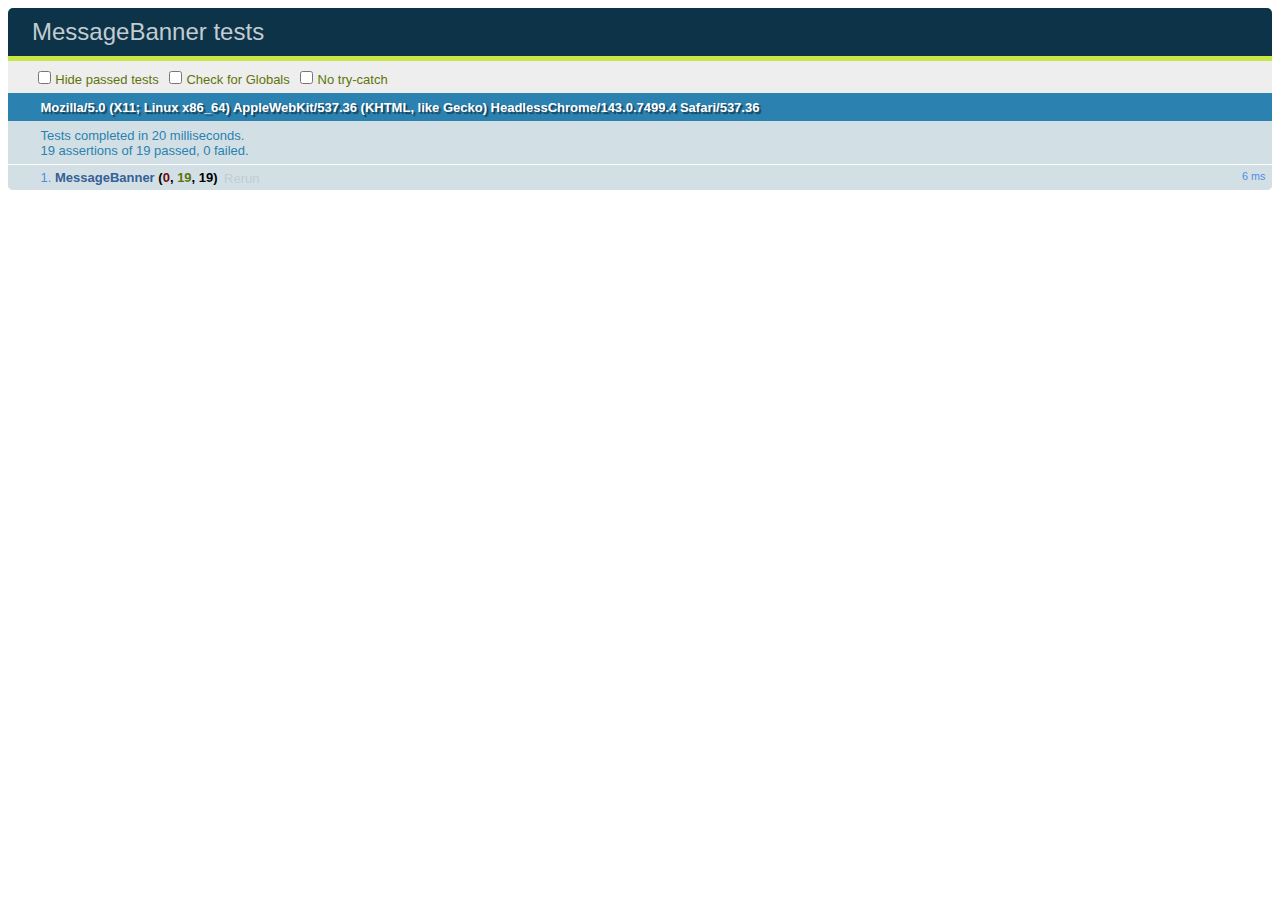
<file: xt/js/message_banner.html>
<!DOCTYPE html>
<html>
  <head>
    <meta charset="utf-8">
    <title>MessageBanner tests</title>
    <link rel="stylesheet" href="qunit.css">
  </head>
  <body>
    <div id="mb"></div>
    <div id="qunit"></div>
    <div id="qunit-fixture"></div>
    <script src="qunit.js"></script>
    <script src="sinon.js"></script>
    <script src="../../share/www/static/jquery.js"></script>
    <script src="../../share/www/static/busybird.js"></script>
    <script type="text/javascript">
"use strict";

function testMessage(type, message) {
    var class_name = ".bb-msg-" + type;
    notStrictEqual($("#mb").css("display"), "none", "message banner displayed");
    var $msg_span = $("#mb " + class_name);
    strictEqual($msg_span.size(), 1, "message exists");
    notStrictEqual($msg_span.css('display'), "none", "message displayed");
    strictEqual($msg_span.text(), message, "message content OK");
}

function testNoMessage() {
    var $msg_children = 
    strictEqual($("#mb").css("display"), "none", "message banner hidden");
}

test("MessageBanner", function() {
    var faketimer = sinon.useFakeTimers();
    var mb = new bb.MessageBanner("#mb");
    
    ok(defined(mb), "MessageBanner created");
    mb.show("normal message");
    testMessage("normal", "normal message");
    mb.show("error message", "error");
    testMessage("error", "error message");
    faketimer.tick(3000);
    testMessage("error", "error message");
    
    faketimer.tick(4000);
    testNoMessage();

    mb.show("message", null, 500);
    testMessage("normal", "message");

    faketimer.tick(2000);
    testNoMessage();

    faketimer.restore();
});

    </script>
  </body>
</html>
</file>
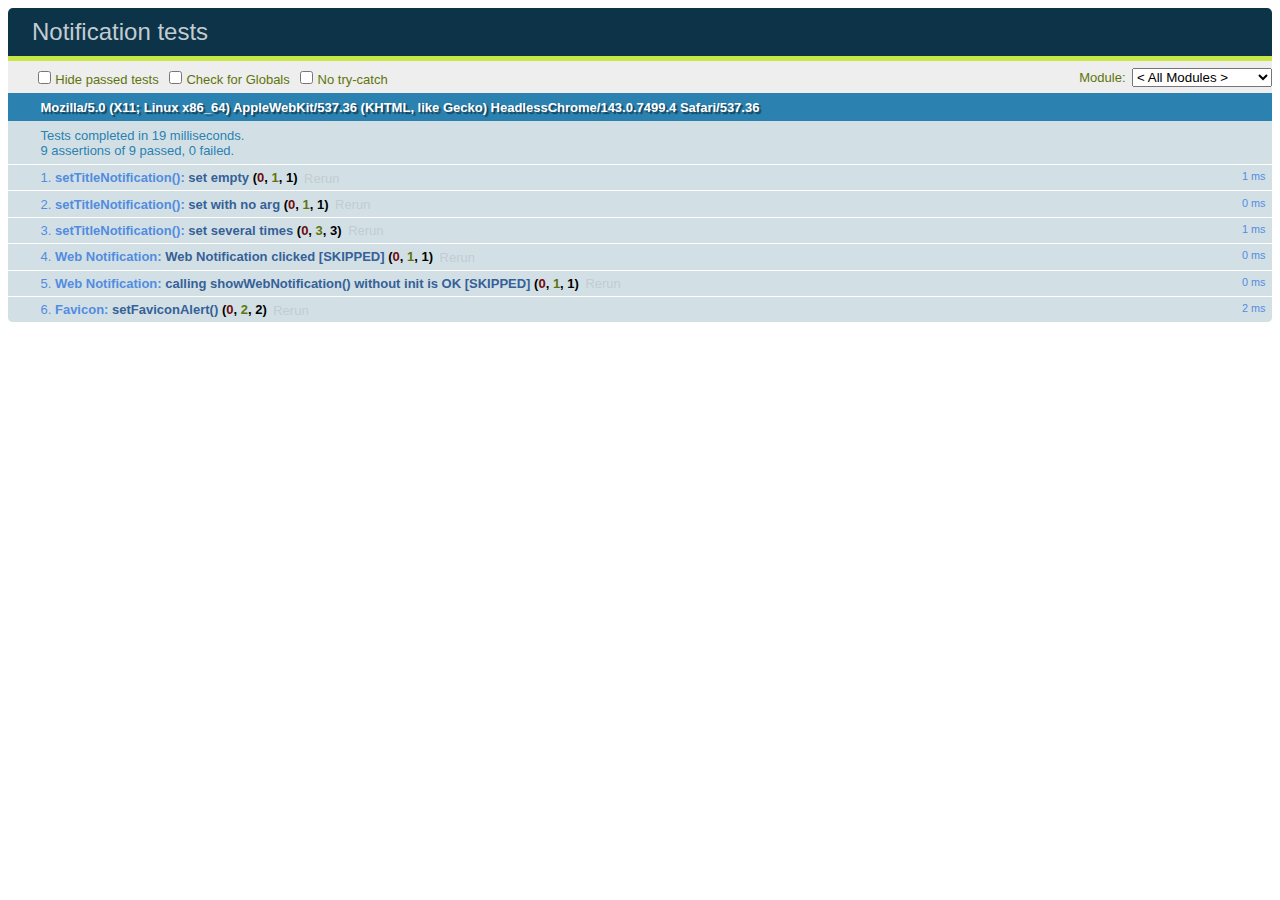
<file: xt/js/notification.html>
<!DOCTYPE html>
<html>
  <head>
    <meta charset="utf-8">
    <title>Notification tests</title>
    <link rel="stylesheet" href="qunit.css">
  </head>
  <body>
    <div id="mb"></div>
    <div id="qunit"></div>
    <div id="qunit-fixture"></div>
    <script src="qunit.js"></script>
    <script src="sinon.js"></script>
    <script src="../../share/www/static/jquery.js"></script>
    <script src="../../share/www/static/q.js"></script>
    <script src="../../share/www/static/busybird.js"></script>
    <script type="text/javascript">
"use strict";

var is = strictEqual;

var conditionModule = function(param) {
    var skip_func = param.skip_if;
    var body = param.body;
    var old_test = test;
    var old_asyncTest = asyncTest;
    var is_skipped = skip_func();
    if(is_skipped) {
        asyncTest = test = function(name) {
            old_test(name + " [SKIPPED]", function() { ok(true, "This test is skipped") });
        };
    }
    module.apply(this, param.module);
    try {
        body();
    } finally {
        if(is_skipped) {
            test = old_test;
            asyncTest = old_asyncTest;
        }
    }
};

var notification;
var setup = function() {
    document.title = "Notification tests";
    notification = new bb.Notification();
};
var teardown = function() {
    notification = null;
};

module("setTitleNotification()", {
    setup: setup, teardown: teardown
});

test("set empty", function() {
    notification.setTitleNotification("");
    is(document.title, "Notification tests");
});

test("set with no arg", function() {
    notification.setTitleNotification();
    is(document.title, "Notification tests");
});

test("set several times", function() {
    notification.setTitleNotification("(10)");
    is(document.title, "(10) Notification tests");
    notification.setTitleNotification();
    is(document.title, "Notification tests");
    notification.setTitleNotification("HOGE -");
    is(document.title, "HOGE - Notification tests");
});

conditionModule({
    module: ["Web Notification", { setup: setup, teardown: teardown }],
    skip_if: function() {
        return navigator.userAgent.match(/chrom/i);
    },
    body: function() {
        asyncTest("Web Notification clicked", function() {
            notification.initWebNotification().then(function() {
                var defer_click = Q.defer();
                var bomb = setTimeout(function() { defer_click.reject("you are too slow"); }, 5000);
                notification.showWebNotification({message: "THIS MESSAGE IS OK! CLICK ME!", onClick: function(message) {
                    defer_click.resolve(message);
                    clearTimeout(bomb);
                }});
                return defer_click.promise;
            }).then(function(message) {
                is(message, "THIS MESSAGE IS OK! CLICK ME!", "notification is clicked.");
            }).fail(function(error) {
                ok(false, "error: " + error);
            }).fin(function() {
                start();
            });
        });

        asyncTest("calling showWebNotification() without init is OK", function() {
            notification.showWebNotification({message: "THIS SHOULD NOT BE APPEARED.", onClick: function() {
                ok(false, "onClick should not be executed.");
            }});
            setTimeout(function() {
                ok(true, "ok");
                start();
            }, 300);
        });
    }
});


module("Favicon", {teardown: teardown, setup: function() {
    document.title = "Notification tests";
    notification = new bb.Notification({scriptName: "/foo/bar"});
}});

test("setFaviconAlert()", function() {
    notification.setFaviconAlert(true);
    is($("link[rel='shortcut icon']").attr("href"), "/foo/bar/static/favicon_alert.ico");
    notification.setFaviconAlert(false);
    is($("link[rel='shortcut icon']").attr("href"), "/foo/bar/static/favicon_normal.ico");
});


    </script>
  </body>
</html>
</file>
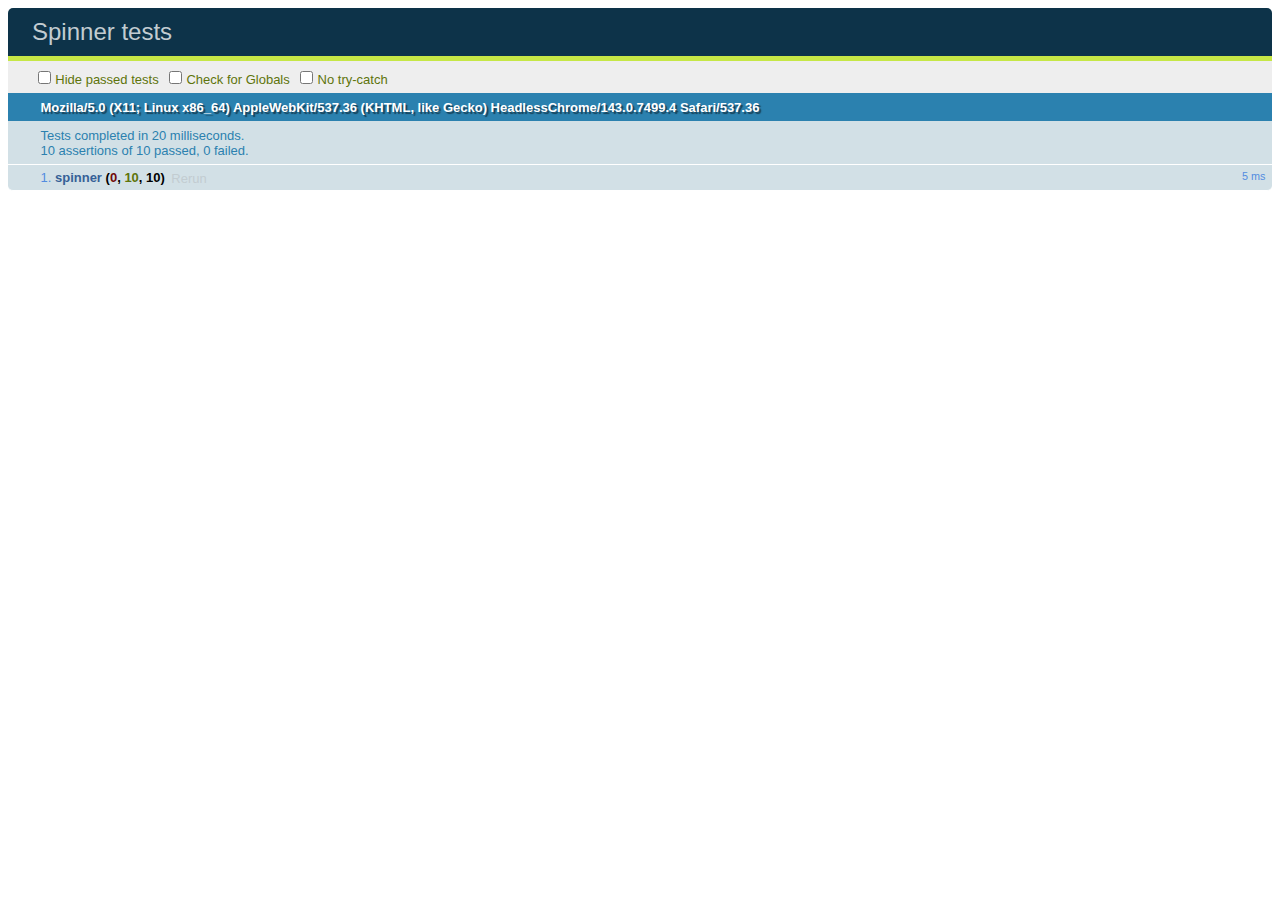
<file: xt/js/spinner.html>
<!DOCTYPE html>
<html>
  <head>
    <meta charset="utf-8">
    <title>Spinner tests</title>
    <link rel="stylesheet" href="qunit.css">
  </head>
  <body>
    <div id="spinner"></div>
    <div id="qunit"></div>
    <div id="qunit-fixture"></div>
    <script src="qunit.js"></script>
    <script src="../../share/www/static/jquery.js"></script>
    <script src="../../share/www/static/spin.js"></script>
    <script src="../../share/www/static/busybird.js"></script>
    <script type="text/javascript">
"use strict";

var spinner;

function isSpinning() {
    return ($("#spinner .bb-spinner").size() > 0);
}

test("spinner", function() {
    var i;
    ok(defined(bb.Spinner), "bb.Spinner class is defined.");
    spinner = new bb.Spinner("#spinner");
    ok(defined(spinner), "spinner is created.");
    spinner.begin();
    ok(isSpinning(), "spinner begins spinning");
    spinner.end();
    ok(!isSpinning(), "spinner ends");
    spinner.begin();
    ok(isSpinning(), "spins");
    spinner.begin();
    ok(isSpinning(), "still spins");
    spinner.end();
    ok(isSpinning(), "still spins because begin() is called twice");
    spinner.end();
    ok(!isSpinning(), "spin ends.");
    for(i = 0 ; i < 5 ; i++) {
        spinner.begin();
    }
    ok(isSpinning(), "spinning.");
    spinner.set(0);
    ok(!isSpinning(), "set(0) make the spinner stop immediately.");
});

    </script>
  </body>
</html>
</file>
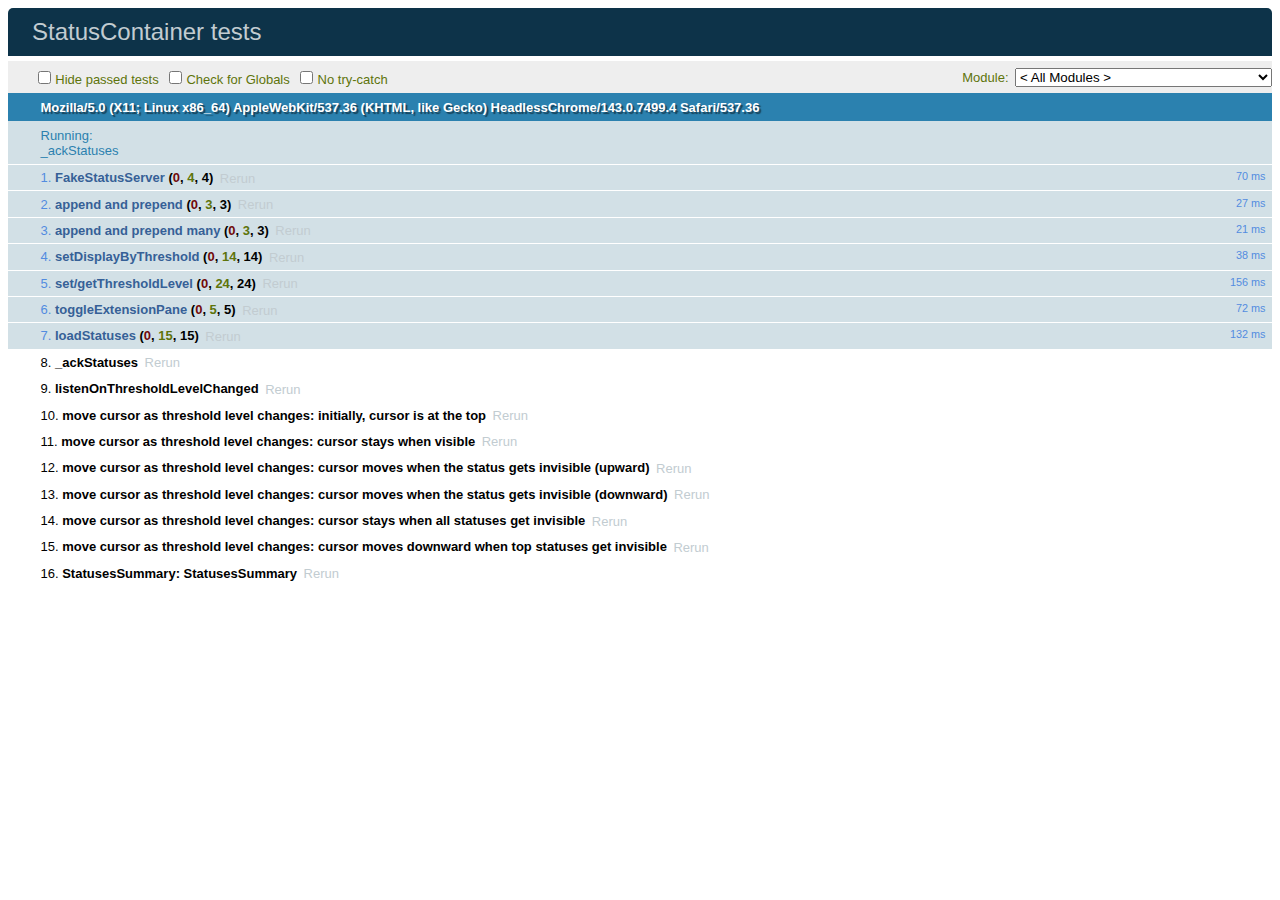
<file: xt/js/status_container.html>
<!DOCTYPE html>
<html>
  <head>
    <meta charset="utf-8">
    <title>StatusContainer tests</title>
    <link rel="stylesheet" href="qunit.css">
  </head>
  <body>
    <div id="spinner"></div>
    <div id="qunit"></div>
    <div id="qunit-fixture"></div>
    <script src="qunit.js"></script>
    <script src="../../share/www/static/jquery.js"></script>
    <script src="./sinon.js"></script>
    <script src="./uri.js"></script>
    <script src="../../share/www/static/q.js"></script>
    <script src="../../share/www/static/busybird.js"></script>
    <script src="../../share/www/static/timeline.js"></script>
    <script type="text/javascript">
"use strict";

var is = strictEqual;

var createStatusHTMLDetail = function(status) {
    if(!status.busybird) status.busybird = {};
    if(!status.busybird.level) status.busybird.level = 0;
    if(!status.user) status.user = {};
    if(!status.user.screen_name) status.user.screen_name = "";
    var html = '<li class="bb-status" data-bb-status-level="'+status.busybird.level+'">' + "\n" +
               '<span class="bb-status-id">'+status.id+"</span>\n";
    html += '<span class="bb-status-username">' + status.user.screen_name + "</span>\n";
    html += '<div class="bb-status-extension-container">'
    if(status.extended_entities) {
        html += '<div class="bb-status-extension-pane"></div>';
        html += '<div class="bb-status-extension-handle">';
        html += '<span class="bb-status-extension-expander">expand</span>';
        html += '<span class="bb-status-extension-collapser">collapse</span>';
        html += '</div>';
    }
    html += "</div></li>\n";
    return html;
};

var createStatusHTML = function(id, level) {
    return createStatusHTMLDetail({id: id, busybird: {level: level}});
};

var createStatus = function(id, level) {
    return $(createStatusHTML(id, level));
};

var createStatusDOM = function(id, level) {
    return createStatus(id, level).get(0);
};

var createStatusDOMDetail = function(status) {
    return $(createStatusHTMLDetail(status)).get(0);
};

var setupContainer = function() {
    $('<ul id="bb-status-container"></ul>').appendTo("#qunit-fixture");
    return new bb.StatusContainer({selectorContainer: "#bb-status-container", timeline: "test"});
};

var getStatuses = function() {
    return $("#bb-status-container").children();
};

var isVisible = function($elem) {
    return ($elem.css("display") !== "none");
};

var getContent = function($statuses) {
    if(!defined($statuses)) $statuses = getStatuses();
    return $statuses.map(function() {
        var $this = $(this);
        if($this.hasClass("bb-status")) {
            return isVisible($this) ? $this.find(".bb-status-id").text() : null;
        }else if($this.hasClass("bb-hidden-statuses-header")) {
            return {hidden: parseInt($this.find(".bb-hidden-statuses-num").text(), 10)};
        }else {
            throw "Unknown DOM element in container";
        }
    }).get();
};

var appendStatusesFromMeta = function(container, status_list) {
    return container.appendStatuses($.map(status_list, function(elem) {
        return createStatusDOM(elem.id, elem.level);
    }));
};

var FakeStatusServer = function(unacked_num, acked_num) {
    var self = this;
    self.status_top = 0;
    self.status_acked_top = self.status_top + unacked_num;
    self.status_bottom = self.status_acked_top + acked_num;
    self.fakeserver = sinon.fakeServer.create();
    self.fakeserver.respondWith(function(req) { self.respondTo(req) });
    self.fakeserver.autoRespond = true;
};
FakeStatusServer.prototype = {
    restore: function() { this.fakeserver.restore() },
    _respondWithStatuses: function(request, start_id, end_id) {
        var id;
        var response_string = "";
        for(id = start_id ; id < end_id ; id++) {
            response_string += createStatusHTML(id, 0);
        }
        request.respond(200, {"Content-Type": "text/html; charset=utf8"}, response_string);
    },
    _respondWithNoStatus: function(request) {
        this._respondWithStatuses(request, 0, 0);
    },
    respondTo: function(request) {
        var self = this;
        var request_url = URI.parse(request.url);
        var query = URI.parseQuery(request_url.query || "");
        var ack_state = defined(query.ack_state) ? query.ack_state : "any";
        var count = defined(query.count) ? parseInt(query.count, 10) : 20;
        var max_id = defined(query.max_id) ? parseInt(query.max_id, 10) :
                     ack_state === "acked" ? self.status_acked_top :
                                             self.status_top;
        var boundary = (ack_state === "unacked") ? {begin: self.status_top, end: self.status_acked_top} :
                       (ack_state === "acked")   ? {begin: self.status_acked_top, end: self.status_bottom} :
                                                   {begin: self.status_top, end: self.status_bottom};
        var request_bottom_id = max_id + count;
        if(max_id < boundary.begin || boundary.end <= max_id) {
            self._respondWithNoStatus(request);
            return;
        }
        self._respondWithStatuses(request, max_id,
                                  request_bottom_id <= boundary.end ? request_bottom_id : boundary.end);
    }
};

asyncTest("FakeStatusServer", function() {
    var server = new FakeStatusServer(10, 10);
    var baseurl = "/timelines/test/statuses.html";
    bb.ajaxRetry({cache: false, tryMax: 2,url: baseurl+"?ack_state=any&max_id=5&count=100"}).promise.then(function(data) {
        var $statuses = $(data);
        is($statuses.filter("li").size(), 15, "any, max_id=5, count=100 OK");
        return bb.ajaxRetry({cache: false, url: baseurl+"?ack_state=unacked&count=20"}).promise;
    }).then(function(data) {
        var $statuses = $(data);
        is($statuses.filter("li").size(), 10, "unacked, count=20 OK");
        return bb.ajaxRetry({cache: false, url: baseurl+"?ack_state=acked&count=3&max_id=13"}).promise;
    }).then(function(data) {
        is($(data).filter("li").size(), 3, "acked, max_id=13, count=3 OK");
        return bb.ajaxRetry({cache: false, url: baseurl+"?ack_state=unacked&max_id=14&count=100"}).promise;
    }).then(function(data) {
        is($(data).filter("li").size(), 0, "unacked, max_id in acked OK");
    }).fail(function(reason) {
        ok(false, "should not fail");
    }).then(function() {
        server.restore();
        start();
    });
});

asyncTest("append and prepend", function() {
    var container = setupContainer();
    Q.fcall(function() {
        return container.appendStatuses([createStatusDOM(0)]);
    }).then(function() {
        return container.appendStatuses([createStatusDOM(1)]);
    }).then(function() {
        return container.prependStatuses([createStatusDOM(2)]);
    }).then(function() {
        deepEqual(getContent(), ["2","0","1"], "status IDs OK");
        return container.appendStatuses([createStatusDOM(3), createStatusDOM(4)]);
    }).then(function() {
        deepEqual(getContent(), ["2", "0", "1", "3", "4"], "status IDs OK");
        return container.prependStatuses([createStatusDOM(5), createStatusDOM(6)]);
    }).then(function() {
        deepEqual(getContent(), ["5", "6", "2", "0", "1", "3", "4"], "status IDs OK");
    }).fail(function(reason) {
        ok(false, "shold not fail");
        ok(true, "reason: " + reason);
    }).then(function() {
        start();
    });
});

asyncTest("append and prepend many", function() {
    var container = setupContainer();
    var next_id = 0;
    var createStatuses = function(num) {
        var doms = [];
        var i;
        for(i = 0 ; i < num ; i++, next_id++) {
            doms.push(createStatusDOM(next_id));
        }
        return doms;
    };
    var old_block_size = bb.StatusContainer.ADD_STATUSES_BLOCK_SIZE;
    bb.StatusContainer.ADD_STATUSES_BLOCK_SIZE = 2;
    Q.fcall(function() {
        return container.appendStatuses(createStatuses(5));
    }).then(function() {
        deepEqual(getContent(), ["0","1","2","3","4"], "initial append OK");
        return container.prependStatuses(createStatuses(7));
    }).then(function() {
        deepEqual(getContent(), ["5", "6", "7", "8", "9", "10", "11", "0","1","2","3","4"], "prepend OK");
        return container.appendStatuses(createStatuses(5));
    }).then(function() {
        deepEqual(getContent(), ["5", "6", "7", "8", "9", "10", "11", "0","1","2","3","4", "12", "13", "14", "15", "16"],
                  "second append OK");
    }).fail(function(reason) {
        ok(false, "should not fail");
        ok(true, "reason: " + reason);
    }).then(function() {
        bb.StatusContainer.ADD_STATUSES_BLOCK_SIZE = old_block_size;
        start();
    });
});

asyncTest("setDisplayByThreshold", function() {
    var con = setupContainer();
    var status_list = [
        {id: 0, level: 0},
        {id: 1, level: 1},
        {id: 2, level: 2},
        {id: 3, level: -1},
        {id: 4, level: 1},
        {id: 5, level: -1},
        {id: 6, level: 0},
        {id: 7, level: 0}
    ];
    Q.fcall(function() {
        return con.setThresholdLevel(-10);
    }).then(function() {
        return appendStatusesFromMeta(con, status_list);
    }).then(function() {
        deepEqual(getContent(), ["0", "1", "2", "3", "4", "5", "6", "7"], "all displayed OK");
    }).then(function() {
        return bb.StatusContainer.setDisplayByThreshold({$statuses: getStatuses(), threshold: 0});
    }).then(function() {
        deepEqual(getContent(), ["0", "1", "2", {hidden: 1}, "4", {hidden: 1}, "6", "7"], "threshold 0 OK");
        return bb.StatusContainer.setDisplayByThreshold({$statuses: getStatuses(), threshold: 1});
    }).then(function() {
        deepEqual(getContent(), [{hidden: 1}, "1", "2", {hidden: 1}, "4", {hidden: 3}], "threshold 1 OK");
        return bb.StatusContainer.setDisplayByThreshold({$statuses: getStatuses(), threshold: 2});
    }).then(function() {
        deepEqual(getContent(), [{hidden: 2}, "2", {hidden: 5}], "threshold 2 OK");
        return bb.StatusContainer.setDisplayByThreshold({$statuses: getStatuses(), threshold: 3});
    }).then(function() {
        deepEqual(getContent(), [{hidden: 8}], "threshold 3 OK");
        return bb.StatusContainer.setDisplayByThreshold({$statuses: getStatuses(), threshold: -1});
    }).then(function() {
        deepEqual(getContent(), ["0", "1", "2", "3", "4", "5", "6", "7"], "threshold -1 OK");
        return bb.StatusContainer.setDisplayByThreshold({$statuses: getStatuses().slice(4,7), threshold: 10});
    }).then(function() {
        deepEqual(getContent(), ["0", "1", "2", "3", {hidden: 3}, "7"], "partial threshold 10 OK");
        return bb.StatusContainer.setDisplayByThreshold({$statuses: getStatuses().slice(1,4), threshold: 2});    
    }).then(function() {
        deepEqual(getContent(), ["0", {hidden: 1}, "2", {hidden: 1}, {hidden: 3}, "7"], "partial threshold 2 OK");
        return bb.StatusContainer.setDisplayByThreshold({$statuses: getStatuses(), threshold: 2});
    }).then(function() {
        deepEqual(getContent(), [{hidden: 2}, "2", {hidden: 5}], "global threshold reduces successive hidden headers");
        return bb.StatusContainer.setDisplayByThreshold({$statuses: getStatuses(), threshold: 3});
    }).then(function() {
        deepEqual(getContent(), [{hidden: 8}], "threshold 2 -> 3 OK again");
        return bb.StatusContainer.setDisplayByThreshold({$statuses: getStatuses(), threshold: 2});
    }).then(function() {
        deepEqual(getContent(), [{hidden: 2}, "2", {hidden: 5}], "threshold 3 -> 2 OK");
        return bb.StatusContainer.setDisplayByThreshold({$statuses: getStatuses(), threshold: 1});
    }).then(function() {
        deepEqual(getContent(), [{hidden: 1}, "1", "2", {hidden: 1}, "4", {hidden: 3}], "threshold 2 -> 1 OK");
        return bb.StatusContainer.setDisplayByThreshold({$statuses: getStatuses(), threshold: 0});
    }).then(function() {
        deepEqual(getContent(), ["0", "1", "2", {hidden: 1}, "4", {hidden: 1}, "6", "7"], "threshold 1 -> 0 OK");
        return bb.StatusContainer.setDisplayByThreshold({$statuses: getStatuses(), threshold: -1});
    }).then(function() {
        deepEqual(getContent(), ["0", "1", "2", "3", "4", "5", "6", "7"], "threshold 0 -> -1 OK");
    }).fail(function(reason) {
        ok(false, "should not fail");
        ok(true, "failure reason: " + reason);
    }).then(function() {
        start();
    });
});

asyncTest("set/getThresholdLevel", function() {
    var con = setupContainer();
    var status_list = [
        {id:  0, level: 0},
        {id:  1, level: 0},
        {id:  2, level: -1},
        {id:  3, level: 3},
        {id:  4, level: 2},
        {id:  5, level: 0},
        {id:  6, level: 1},
        {id:  7, level: 1},
        {id:  8, level: 3},
        {id:  9, level: 3},
        {id: 10, level: 2},
        {id: 11, level: -1},
    ];
    var old_duration = bb.StatusContainer.ANIMATE_STATUS_DURATION;
    var old_animate_max = bb.StatusContainer.ANIMATE_STATUS_MAX_NUM;
    bb.StatusContainer.ANIMATE_STATUS_DURATION = 5;
    bb.StatusContainer.ANIMATE_STATUS_MAX_NUM = 5;
    Q.fcall(function() {
        return appendStatusesFromMeta(con, status_list);
    }).then(function() {
        is(con.getThresholdLevel(), 0, "threshold level is 0 at first");
        deepEqual(getContent(), ["0", "1", {hidden: 1}, "3", "4", "5", "6", "7", "8", "9", "10", {hidden: 1}], "threshold 0 display OK");
        return con.setThresholdLevel(1);
    }).then(function() {
        is(con.getThresholdLevel(), 1, "getThresholdLevel 1 OK");
        deepEqual(getContent(), [{hidden: 3}, "3", "4", {hidden: 1}, "6", "7", "8", "9", "10", {hidden: 1}],
                  "threshold 1 display OK");
        return con.setThresholdLevel(2);
    }).then(function() {
        is(con.getThresholdLevel(), 2, "getThresholdLevel 2 OK");
        deepEqual(getContent(), [{hidden: 3}, "3", "4", {hidden: 3}, "8", "9", "10", {hidden: 1}],
                  "threshold 2 display OK");
        return con.setThresholdLevel(3);
    }).then(function() {
        is(con.getThresholdLevel(), 3, "getThresholdLevel 3 OK");
        deepEqual(getContent(), [{hidden: 3}, "3", {hidden: 4}, "8", "9", {hidden: 2}],
                  "threshold 3 display OK");
        return con.setThresholdLevel(4);
    }).then(function() {
        is(con.getThresholdLevel(), 4, "getThresholdLevel 4 OK");
        deepEqual(getContent(), [{hidden: 12}],
                  "threshold 4 display OK");
        return con.setThresholdLevel(10);
    }).then(function() {
        is(con.getThresholdLevel(), 10, "getThresholdLevel 10 OK");
        deepEqual(getContent(), [{hidden: 12}],
                  "threshold 10 display OK");
        return con.setThresholdLevel(3);
    }).then(function() {
        is(con.getThresholdLevel(), 3, "getThresholdLevel 3 OK");
        deepEqual(getContent(), [{hidden: 3}, "3", {hidden: 4}, "8", "9", {hidden: 2}],
                  "threshold 10 -> 3 display OK");
        return con.setThresholdLevel(2);
    }).then(function() {
        is(con.getThresholdLevel(), 2, "getThresholdLevel 2 OK");
        deepEqual(getContent(), [{hidden: 3}, "3", "4", {hidden: 3}, "8", "9", "10", {hidden: 1}],
                  "threshold 3 -> 2 display OK");
        return con.setThresholdLevel(1);
    }).then(function() {
        is(con.getThresholdLevel(), 1, "getThresholdLevel 1 OK");
        deepEqual(getContent(), [{hidden: 3}, "3", "4", {hidden: 1}, "6", "7", "8", "9", "10", {hidden: 1}],
                  "threshold 2 -> 1 display OK");
        return con.setThresholdLevel(0);
    }).then(function() {
        is(con.getThresholdLevel(), 0, "getThresholdLevel 0 OK");
        deepEqual(getContent(), ["0", "1", {hidden: 1}, "3", "4", "5", "6", "7", "8", "9", "10", {hidden: 1}],
                  "threshold 1 -> 0 display OK");
        return con.setThresholdLevel(-1);
    }).then(function() {
        is(con.getThresholdLevel(), -1, "getThresholdLevel -1 OK");
        deepEqual(getContent(), ["0", "1", "2", "3", "4", "5", "6", "7", "8", "9", "10", "11"],
                  "threshold 0 -> -1 display OK");
        return con.setThresholdLevel(-10);
    }).then(function() {
        is(con.getThresholdLevel(), -10, "getThresholdLevel -10 OK");
        deepEqual(getContent(), ["0", "1", "2", "3", "4", "5", "6", "7", "8", "9", "10", "11"],
                  "threshold -1 -> -10 display OK");
    }).fail(function(reason) {
        ok(false, "should not fail");
        ok(true, "failure reason: " + reason);
    }).then(function() {
        bb.StatusContainer.ANIMATE_STATUS_DURATION = old_duration;
        bb.StatusContainer.ANIMATE_STATUS_MAX_NUM = old_animate_max;
        start();
    });
});

asyncTest("toggleExtensionPane", function() {
    var con = setupContainer();
    var statuses = [
        {id: 1, extended_entities: {}},
        {id: 2},
        {id: 3, extended_entities: {}},
        {id: 4},
    ];
    var getExtensionContainerDOM = function(index) {
        return $("#bb-status-container li.bb-status").eq(index).find(".bb-status-extension-container").get(0);
    };
    var getExtensionStates = function() {
        var result = [];
        $("#bb-status-container li.bb-status").each(function() {
            var state = {};
            var $status = $(this);
            $.each(["pane", "expander", "collapser"], function(i, elem_name) {
                var $elem = $status.find(".bb-status-extension-" + elem_name);
                if($elem.size() === 1) {
                    state[elem_name] = ($elem.css("display") !== "none");
                }
            });
            result.push(state);
        });
        return result;
    };
    var old_duration = bb.StatusContainer.ANIMATE_STATUS_DURATION;
    var old_animate_max = bb.StatusContainer.ANIMATE_STATUS_MAX_NUM;
    bb.StatusContainer.ANIMATE_STATUS_DURATION = 5;
    bb.StatusContainer.ANIMATE_STATUS_MAX_NUM = 5;
    Q.fcall(function() {
        return con.appendStatuses($.map(statuses, createStatusDOMDetail));
    }).then(function() {
        deepEqual(getExtensionStates(),
                  [{pane:true, expander:true, collapser:true}, {},
                   {pane:true, expander:true, collapser:true}, {}],
                  "initial extension state OK");
        return con.toggleExtensionPane(getExtensionContainerDOM(0));
    }).then(function() {
        deepEqual(getExtensionStates(),
                  [{pane:false, expander:true, collapser:false}, {},
                   {pane:true,  expander:true, collapser:true}, {}],
                  "1st pane collapsed OK");
        return con.toggleExtensionPane(getExtensionContainerDOM(2));
    }).then(function() {
        deepEqual(getExtensionStates(),
                  [{pane:false, expander:true, collapser:false}, {},
                   {pane:false, expander:true, collapser:false}, {}],
                  "2nd pane collapsed OK");
        return con.toggleExtensionPane(getExtensionContainerDOM(0));
    }).then(function() {
        deepEqual(getExtensionStates(),
                  [{pane:true, expander:false, collapser:true}, {},
                   {pane:false, expander:true, collapser:false}, {}],
                  "1st pane expanded OK");
        return con.toggleExtensionPane(getExtensionContainerDOM(0));
    }).then(function() {
        deepEqual(getExtensionStates(),
                  [{pane:false, expander:true, collapser:false}, {},
                   {pane:false,  expander:true, collapser:false}, {}],
                  "1st pane collapsed again OK");
    }).fail(function(reason) {
        ok(false, "should not fail");
        ok(true, "failure reason: " + reason);
    }).then(function() {
        bb.StatusContainer.ANIMATE_STATUS_DURATION = old_duration;
        bb.StatusContainer.ANIMATE_STATUS_MAX_NUM = old_animate_max;
        start();
    });
});

asyncTest("loadStatuses", function() {
    var server = new FakeStatusServer(10, 50);
    Q.fcall(function() {
        return bb.StatusContainer.loadStatuses({
            apiURL: "/timelines/test/statuses.html", ackState: "unacked",
            countPerPage: 3, maxPageNum: 100
        });
    }).then(function(result) {
        is(result.maxReached, false, "load unacked: maxReached false");
        is(result.numRequests, 5, "load unacked: 5 requests");
        deepEqual(getContent($(result.statuses)), ["0","1","2","3","4","5","6","7","8","9"], "statuses OK");
        return bb.StatusContainer.loadStatuses({
            apiURL: "/timelines/test/statuses.html", ackState: "unacked",
            countPerPage: 10, maxPageNum: 100
        });
    }).then(function(result) {
        is(result.maxReached, false, "load unacked: maxReached false");
        is(result.numRequests, 2, "load unacked: 2 requests needed to determine if all unacked statuses are loaded");
        deepEqual(getContent($(result.statuses)), ["0","1","2","3","4","5","6","7","8","9"], "statuses OK");
        return bb.StatusContainer.loadStatuses({
            apiURL: "/timelines/test/statuses.html", ackState: "unacked",
            countPerPage: 3, maxPageNum: 2
        });
    }).then(function(result) {
        is(result.maxReached, true, "load unacked: maxReached true");
        is(result.numRequests, 2, "load unacked: only 2 requests are allowed.");
        deepEqual(getContent($(result.statuses)), ["0", "1", "2", "3", "4"], "statuses OK");
        return bb.StatusContainer.loadStatuses({
            apiURL: "/timelines/test/statuses.html", ackState: "acked",
            countPerPage: 5, maxPageNum: 1
        });
    }).then(function(result) {
        is(result.maxReached, true, "load acked: maxReached true");
        is(result.numRequests, 1, "load acked: load 1 page");
        deepEqual(getContent($(result.statuses)), ["10", "11", "12", "13", "14"], "statuses OK");
        return bb.StatusContainer.loadStatuses({
            apiURL: "/timelines/test/statuses.html", ackState: "any",
            startMaxID: "51", countPerPage: 20, maxPageNum: 1
        });
    }).then(function(result) {
        is(result.maxReached, false, "load acked: max not reached because loaded count is lower than the requested count");
        is(result.numRequests, 1, "load acked: load 1 page");
        deepEqual(getContent($(result.statuses)), ["51", "52", "53", "54", "55", "56", "57", "58", "59"], "statuses OK");
    }).fail(function(reason) {
        ok(false, "should not fail");
        ok(true, "reason: " + reason);
    }).then(function() {
        server.restore();
        start();
    });
});

asyncTest("_ackStatuses", function() {
    var fakexhr = sinon.useFakeXMLHttpRequest();
    var query_deferred = Q.defer();
    var con = setupContainer();
    var ack_response_promise;
    fakexhr.onCreate = function(req) {
        if(!query_deferred.promise.isPending()) {
            throw "unexpected request";
        }
        query_deferred.resolve(req);
    };
    var acked_statuses = [];
    Q.fcall(function() {
        var i = 0;
        for(i = 0 ; i < 5 ; i++) {
            acked_statuses.push(createStatusDOM(i,0));
        }
        ack_response_promise = con._ackStatuses(acked_statuses, true);
        return query_deferred.promise;
    }).then(function(req) {
        var request_object = JSON.parse(req.requestBody);
        deepEqual(request_object, {ids: ["0","1","2","3","4"], max_id: "4"}, "ack request object OK (with max_id)");
        req.respond(200, {"Content-Type": "application/json"}, JSON.stringify({
            error: null, count: 5
        }));
        return ack_response_promise;
    }).then(function(response_data) {
        deepEqual(response_data, {error: null, count: 5}, "ack response object OK");
        query_deferred = Q.defer();
        ack_response_promise = con._ackStatuses(acked_statuses, false);
        return query_deferred.promise;
    }).then(function(req) {
        var request_object = JSON.parse(req.requestBody);
        deepEqual(request_object, {ids: ["0","1","2","3","4"]}, "ack request object OK (without max_id)");
        req.respond(200, {"Content-Type": "application/json"}, JSON.stringify({
            error: null, count: 5
        }));
        return ack_response_promise;
    }).then(function(response_data) {
        deepEqual(response_data, {error: null, count: 5}, "ack response object OK");
    }).fail(function(reason) {
        ok(false, "should not fail");
        ok(true, "reason: " + reason);
    }).then(function() {
        fakexhr.restore();
        start();
    });
});

asyncTest("listenOnThresholdLevelChanged", function() {
    var con = setupContainer();
    var event_deferred = Q.defer();
    con.listenOnThresholdLevelChanged(function(new_threshold) {
        if(!event_deferred.promise.isPending()) {
            throw "unexpected event";
        }
        event_deferred.resolve(new_threshold);
    });
    Q.fcall(function() {
        con.setThresholdLevel(0);
        con.setThresholdLevel(1);
        return event_deferred.promise;
    }).then(function(new_threshold) {
        is(new_threshold, 1, "new threshold is 1");
        event_deferred = Q.defer();
        con.setThresholdLevel(1);
        con.setThresholdLevel(1);
        con.setThresholdLevel(-10);
        return event_deferred.promise;
    }).then(function(new_threshold) {
        is(new_threshold, -10, "new threshold is -10");
    }).fail(function(reason) {
        ok(false, "should not fail");
        ok(true, "reason: " + reason);
    }).then(function() {
        start();
    });
});

(function() {
    var con;
    var old_animation_duration;
    var getCursorId = function() {
        var $cursor_status = $("#bb-status-container").find(".bb-status-cursor");
        if($cursor_status.size() === 0) return null;
        return $cursor_status.find(".bb-status-id").text();
    };
    var setCursorToIndex = function(index) {
        var next_cursor = $("#bb-status-container").find(".bb-status").get(index);
        con.setCursor(next_cursor);
    };
    module("move cursor as threshold level changes", {
        setup: function() {
            stop();
            con = setupContainer();
            old_animation_duration = bb.StatusContainer.ANIMATE_STATUS_DURATION;
            bb.StatusContainer.ANIMATE_STATUS_DURATION = 10;
            appendStatusesFromMeta(con, [
                {id: 0, level: 1},
                {id: 1, level: 0},
                {id: 2, level: 2},
                {id: 3, level: 1},
                {id: 4, level: 0},
                {id: 5, level: 0},
                {id: 6, level: 1},
                {id: 7, level: 2}
            ]).then(function() { start() });
        },
        teardown: function() {
            bb.StatusContainer.ANIMATE_STATUS_DURATION = old_animation_duration;
        },
    });
    asyncTest("initially, cursor is at the top", function() {
        con.setThresholdLevel(0).then(function() {
            is(getCursorId(), "0", "cursor is at the top");
        }, function() { ok(false, "should not fail") }).then(function() {
            start();
        });
    });
    asyncTest("cursor stays when visible", function() {
        setCursorToIndex(6);
        con.setThresholdLevel(1).then(function() {
            is(getCursorId(), "6", "cursor stays at ID = 6");
        }, function() { ok(false, "should not fail") }).then(function() {
            start();
        });
    });
    asyncTest("cursor moves when the status gets invisible (upward)", function() {
        setCursorToIndex(4);
        con.setThresholdLevel(2).then(function() {
            is(getCursorId(), "2", "cursor moves ID 4 -> 2");
        }, function() { ok(false, "should not fail") }).then(function() {
            start();
        });
    });
    asyncTest("cursor moves when the status gets invisible (downward)", function() {
        setCursorToIndex(5);
        con.setThresholdLevel(2).then(function() {
            is(getCursorId(), "7", "cursor moves ID 5 -> 7");
        }, function() { ok(false, "should not fail") }).then(function() {
            start();
        });
    });
    asyncTest("cursor stays when all statuses get invisible", function() {
        setCursorToIndex(4);
        con.setThresholdLevel(100).then(function() {
            is(getCursorId(), "4", "cursor stays at ID = 4");
        }, function() { ok(false, "should not fail") }).then(function() {
            start();
        });
    });
    asyncTest("cursor moves downward when top statuses get invisible", function() {
        setCursorToIndex(0);
        con.setThresholdLevel(2).then(function() {
            is(getCursorId(), "2", "cursor moves ID 0 -> 2");
        }, function() { ok(false, "should not fail") }).then(function() {
            start();
        });
    });
})();

module("StatusesSummary");
test("StatusesSummary", function() {
    var summary;
    var next_id = 0;
    var st = function(level, username) {
        var status_html = createStatusHTMLDetail({
            id: next_id,
            busybird: { level: level  },
            user: { screen_name: username }
        });
        next_id++;
        return $(status_html).get(0);
    };
    var getSummary = function(summary_selector) {
        var result = [];
        var $level_entries = $(summary_selector).children(".bb-summary-level-entry");
        $level_entries.each(function() {
            var $level_entry = $(this);
            var level_result = {
                level: $level_entry.find(".bb-summary-level").text(),
                count_above: $level_entry.find(".bb-summary-count-above-level").text(),
                count_this:  null,
                per_user: [],
            };
            var $this_level_elem = $level_entry.find(".bb-summary-count-this-level");
            if($this_level_elem.size() > 0) {
                level_result.count_this = $this_level_elem.text();
            }
            $level_entry.find(".bb-summary-count-per-user-entry").each(function() {
                var username = $(this).find(".bb-summary-count-username").text();
                var count = $(this).find(".bb-summary-count-per-user").text();
                level_result.per_user.push({"name": username, "count": count});
            });
            result.push(level_result);
        });
        return result;
    };
    var statuses = [
        st(0,  "a"),
        st(0,  "a"),
        st(0,  "b"),
        st(-1, "a"),
        st(3,  "a"),
        st(3,  "c"),
        st(3,  "c"),
        st(-1, "a"),
        st(2,  "d")
    ];
    is($(statuses).filter(".bb-status").size(), 9, "9 statuses generated");
    $("#qunit-fixture").append('<div id="bb-status-summary"></div>');
    summary = new bb.StatusesSummary({selectorContainer: "#bb-status-summary"});
    summary.showSummaryOf($(statuses));
    deepEqual(getSummary("#bb-status-summary"), [
        {level: "3",  count_this: null, count_above: "3", per_user: [{"name": "c", "count": "2"}, {"name": "a", "count": "1"}]},
        {level: "2",  count_this: "+1", count_above: "4", per_user: [{"name": "d", "count": "1" }]},
        {level: "0",  count_this: "+3", count_above: "7", per_user: [{"name": "a", "count": "2"}, {"name": "b", "count": "1"}]},
        {level: "-1", count_this: "+2", count_above: "9", per_user: [{"name": "a", "count": "2" }]},
    ], "summary OK");
});

    </script>
  </body>
</html>
</file>
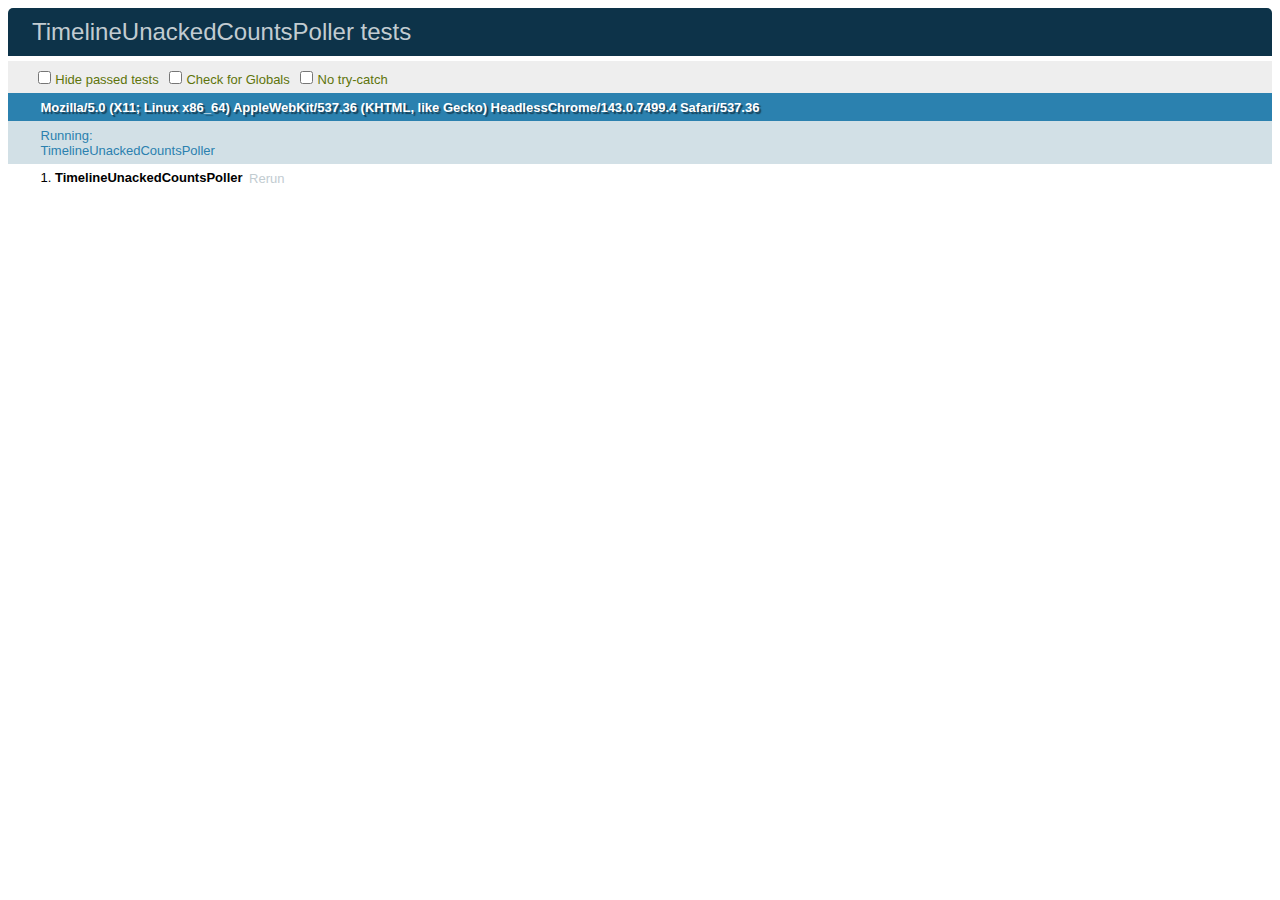
<file: xt/js/timeline_unacked_counts_poller.html>
<!DOCTYPE html>
<html>
  <head>
    <meta charset="utf-8">
    <title>TimelineUnackedCountsPoller tests</title>
    <link rel="stylesheet" href="qunit.css">
  </head>
  <body>
    <div id="spinner"></div>
    <div id="qunit"></div>
    <div id="qunit-fixture"></div>
    <script src="qunit.js"></script>
    <script src="../../share/www/static/jquery.js"></script>
    <script src="./sinon.js"></script>
    <script src="./uri.js"></script>
    <script src="../../share/www/static/q.js"></script>
    <script src="../../share/www/static/busybird.js"></script>
    <script src="../../share/www/static/timeline.js"></script>
    <script type="text/javascript">
"use strict";

var is = strictEqual;

var setupContainer = function() {
    $('<ul id="bb-status-container"></ul>').appendTo("#qunit-fixture");
    return new bb.StatusContainer({selectorContainer: "#bb-status-container", timeline: "test"});
};

var setupPoller = function(container) {
    return new bb.TimelineUnackedCountsPoller({statusContainer: container});
};

var FakeUnackedCountsServer = function() {
    var self = this;
    self.fakexhr = sinon.useFakeXMLHttpRequest();
    self.incoming_request = Q.defer();
    self.fakexhr.onCreate = function(req) {
        if(!self.incoming_request.promise.isPending()) {
            throw "request arrived while there is a unhandled request.";
        }
        self.incoming_request.resolve(req);
    };
};
FakeUnackedCountsServer.prototype = {
    restore: function() { this.fakexhr.restore() },
    respond: function(unacked_counts_object) {
        var self = this;
        if(self.incoming_request.promise.isPending()) {
            throw "attempt to respond while there is no unhandled request.";
        }
        self.incoming_request.promise.valueOf().respond(
            200, {"Content-Type": "application/json; charset=utf8"},
            JSON.stringify({"error": null, "unacked_counts": unacked_counts_object})
        );
        self.incoming_request = Q.defer();
    },
    waitForQuery: function() {
        var self = this;
        return self.incoming_request.promise.then(function(req) {
            var query_object = URI.parseQuery(URI.parse(req.url).query || "");
            delete query_object["_"];
            return query_object;
        });
    },
};

asyncTest("TimelineUnackedCountsPoller", function() {
    var server = new FakeUnackedCountsServer();
    var status_container = setupContainer();
    var poller = setupPoller(status_container);
    var old_margin = bb.TimelineUnackedCountsPoller.LEVEL_MARGIN;
    var waiting_deferreds = [];
    var respondAndWaitForCallback = function(response_unacked_counts) {
        var d = Q.defer();
        waiting_deferreds.push(d);
        server.respond(response_unacked_counts);
        return d.promise;
    };
    bb.TimelineUnackedCountsPoller.LEVEL_MARGIN = 2;
    poller.listenOnChange(function(got_counts) {
        var d = waiting_deferreds.shift();
        d.resolve(got_counts);
    });
    Q.fcall(function() {
        poller.start();
        return server.waitForQuery();
    }).then(function(query) {
        deepEqual(query, {total: "0", "-2": "0", "-1": "0", "0": "0", "1": "0", "2": "0"}, "initial query OK");
        return respondAndWaitForCallback({total: 2, 0: 1, 2: 1});
    }).then(function(callback_result) {
        deepEqual(callback_result, {total: 2, 0: 1, 2: 1}, "listener event OK");
        return server.waitForQuery();
    }).then(function(query) {
        deepEqual(query, {total: "2", "-2": "0", "-1": "0", "0": "1", "1": "0", "2": "1"}, "second query OK");
        return status_container.setThresholdLevel(-3);
    }).then(function() {
        return respondAndWaitForCallback({total: 5, "-4": 2, "-1": 1, "0": 1, "2": 1});
    }).then(function(callback_result) {
        deepEqual(callback_result, {total: 5, "-4": 2, "-1": 1, "0": 1, "2": 1}, "listener event OK");
        return server.waitForQuery();
    }).then(function(query) {
        deepEqual(query, {"total": "5", "-5": "0", "-4": "2", "-3": "0", "-2": "0", "-1": "1"},
                  "query levels are adjusted according to the current threshold level");
    }).fail(function(reason) {
        ok(false, "should not fail");
        ok(true, "reason: " + reason);
    }).then(function() {
        server.restore();
        bb.TimelineUnackedCountsPoller.LEVEL_MARGIN = old_margin;
        start();
    });
});

    </script>
  </body>
</html>
</file>
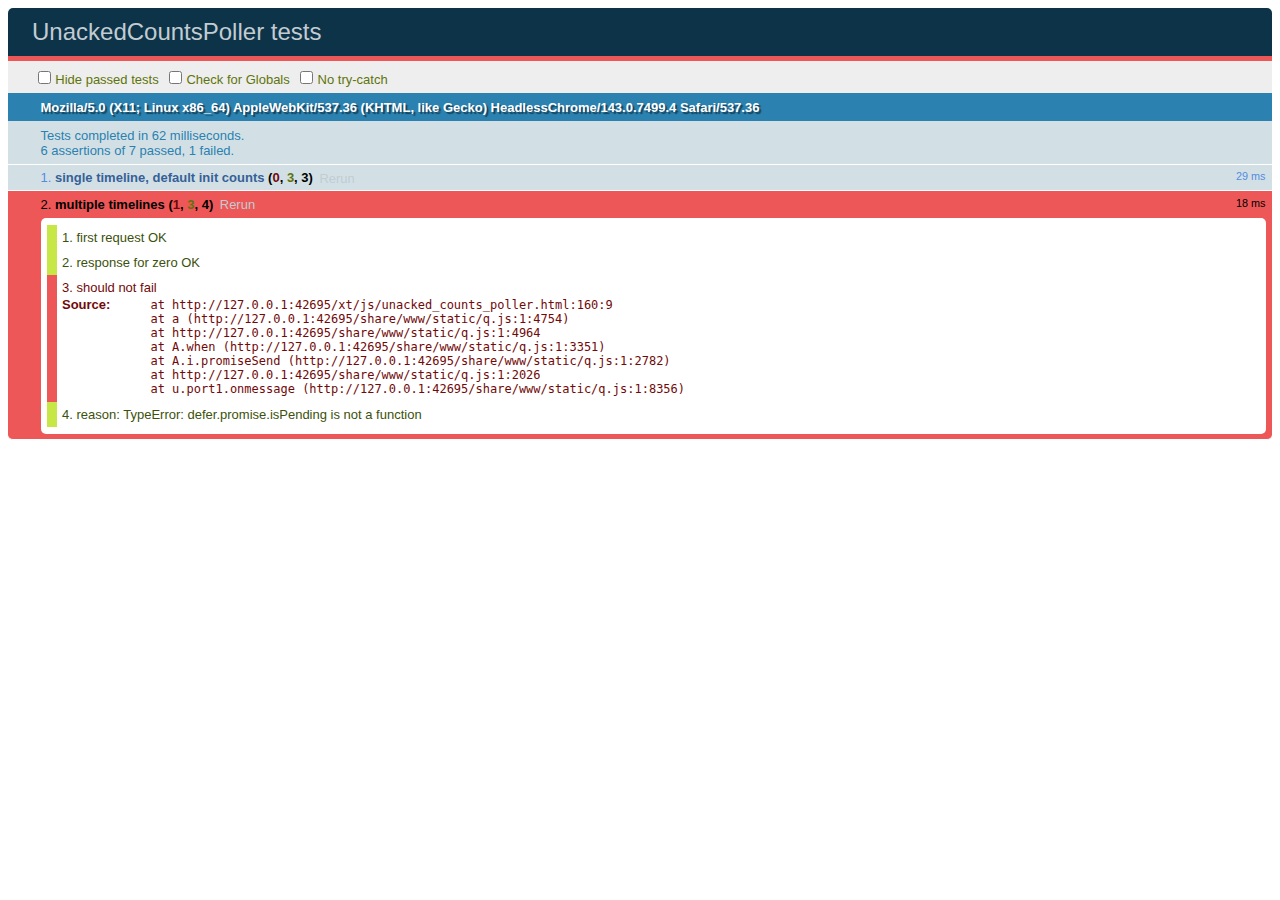
<file: xt/js/unacked_counts_poller.html>
<!DOCTYPE html>
<html>
  <head>
    <meta charset="utf-8">
    <title>UnackedCountsPoller tests</title>
    <link rel="stylesheet" href="qunit.css">
  </head>
  <body>
    <div id="spinner"></div>
    <div id="qunit"></div>
    <div id="qunit-fixture"></div>
    <script src="qunit.js"></script>
    <script src="../../share/www/static/jquery.js"></script>
    <script src="./sinon.js"></script>
    <script src="./uri.js"></script>
    <script src="../../share/www/static/q.js"></script>
    <script src="../../share/www/static/busybird.js"></script>
    <script src="../../share/www/static/timeline_list.js"></script>
    <script type="text/javascript">
"use strict";

var is = strictEqual;

var removeUnderscoreQuery = function(url) {
    return url.replace(/\&_=[0-9]+/, "");
};

var FakeCountsServer = function() {
    var self = this;
    self.fakexhr = sinon.useFakeXMLHttpRequest();
    self.pending_request = null;
    self.request_arrived = Q.defer();
    self.fakexhr.onCreate = function(req) {
        if(defined(self.pending_request)) {
            throw "Request arrived while there is already a pending request.";
        }
        self.pending_request = req;
        self.request_arrived.resolve();
    };
};

FakeCountsServer.prototype = {
    restore: function() { this.fakexhr.restore(); },
    waitForRequest: function() { return this.request_arrived.promise; },
    getRequestURL: function() {
        if(!defined(this.pending_request)) {
            throw "getRequestURL fails: No pending request";
        }
        return removeUnderscoreQuery(this.pending_request.url);
    },
    respond: function(timeline_unacked_counts) {
        if(!defined(this.pending_request)) {
            throw "respond fails: No pending request";
        }
        this.pending_request.respond(
            200, {},
            JSON.stringify({"error": null, "unacked_counts": timeline_unacked_counts})
        );
        this.pending_request = null;
        this.request_arrived = Q.defer();
    }
};

asyncTest("single timeline, default init counts", function() {
    var server = new FakeCountsServer();
    var poller = new bb.UnackedCountsPoller({apiBase: "/apptop"});
    var received_counts_defer = Q.defer();
    poller.addTimeline({
        timelineName: "hoge",
        callback: function(unacked_counts) {
            received_counts_defer.resolve(unacked_counts);
        }
    });
    poller.start();
    server.waitForRequest().then(function() {
        is(server.getRequestURL(), "/apptop/updates/unacked_counts.json?level=total&tl_hoge=0", "first request URL OK");
        server.respond({"hoge": {"total": 10, "1": 5, "-1": 5}});
        return received_counts_defer.promise;
    }).then(function(received_counts) {
        deepEqual(received_counts, {"total": 10, "1": 5, "-1": 5}, "first received OK");
        received_counts = Q.defer();
        return server.waitForRequest();
    }).then(function() {
        is(server.getRequestURL(), "/apptop/updates/unacked_counts.json?level=total&tl_hoge=10", "second request URL OK");
    }).fail(function(error) {
        ok(false, "should not fail");
        ok(true, "reason: " + error);
    }).then(function() {
        server.restore();
        start();
    });
});

asyncTest("multiple timelines", function() {
    var server = new FakeCountsServer();
    var poller = new bb.UnackedCountsPoller({apiBase: "/apptop"});
    var received_counts_defers = [];
    $.each(["zero", "one", "two", "three"], function(i, name) {
        var init_counts = {total : (i+1)};
        init_counts[i+1] = i+1;
        received_counts_defers.push(Q.defer());
        poller.addTimeline({
            timelineName: name,
            callback: function(unacked_counts) {
                received_counts_defers[i].resolve(unacked_counts);
            },
            initialUnackedCounts: init_counts
        });
    });
    var resetReceivedCountsDefers = function(received_index_list) {
        var received_index_map = {};
        $.each(received_index_list, function(i, val) {
            received_index_map[val] = 1;
        });
        $.each(received_counts_defers, function(i, defer) {
            if(received_index_map[i]) {
                ok(!defer.promise.isPending(), "defer " + i + "should be resolved");
            }else {
                ok(defer.promise.isPending(), "defer " + i + "should be pending");
            }
        });
        received_counts_defers = $.map(received_counts_defers, function() { return Q.defer(); });
    }
    poller.start();
    server.waitForRequest().then(function() {
        is(server.getRequestURL(), "/apptop/updates/unacked_counts.json?level=total&tl_zero=1&tl_one=2&tl_two=3&tl_three=4", "first request OK");
        server.respond({"zero": {"total": 0}});
        return received_counts_defers[0].promise;
    }).then(function(unacked_counts_zero) {
        deepEqual(unacked_counts_zero, {"total": 0}, "response for zero OK");
        resetReceivedCountsDefers([0]);
        return server.waitForRequest();
    }).then(function() {
        is(server.getRequestURL(), "/apptop/updates/unacked_counts.json?level=total&tl_zero=0&tl_one=2&tl_two=3&tl_three=4", "second request OK");
        server.respond({
            "one": { "2": 3, "0": 2, "-4": 5, "total": 10 },
            "two": {  "4": 3, "1": 2, "total": 5 }
        });
        return received_counts_defers[1].promise;
    }).then(function(unacked_counts_one) {
        deepEqual(unacked_counts_one, { "2": 3, "0": 2, "-4": 5, "total": 10 }, "response for one OK");
        return received_counts_defers[2].promise;
    }).then(function(unacked_counts_two) {
        deepEqual(unacked_counts_two, {"4": 3, "1": 2, "total": 5}, "response for two OK");
        resetReceivedCountsDefers([1,2]);
        return server.waitForRequest();
    }).then(function() {
        is(server.getRequestURL(), "/apptop/updates/unacked_counts.json?level=total&tl_zero=0&tl_one=10&tl_two=5&tl_three=4", "third request OK");
        server.respond({
            "three": { "0": 5, "total": 5 },
        });
        return received_counts_defers[3].promise;
    }).then(function(unacked_counts_three) {
        deepEqual(unacked_counts_three, {"0": 5, "total": 5}, "response for three (0 => 5, total => 5) OK");
        resetReceivedCountsDefers([3]);
        return server.waitForRequest();
    }).then(function() {
        is(server.getRequestURL(), "/apptop/updates/unacked_counts.json?level=total&tl_zero=0&tl_one=10&tl_two=5&tl_three=5", "fourth request OK");
    }).fail(function(error) {
        ok(false, "should not fail");
        ok(true, "reason: " + error);
    }).then(function() {
        server.restore();
        start();
    });
});

    </script>
  </body>
</html>
</file>
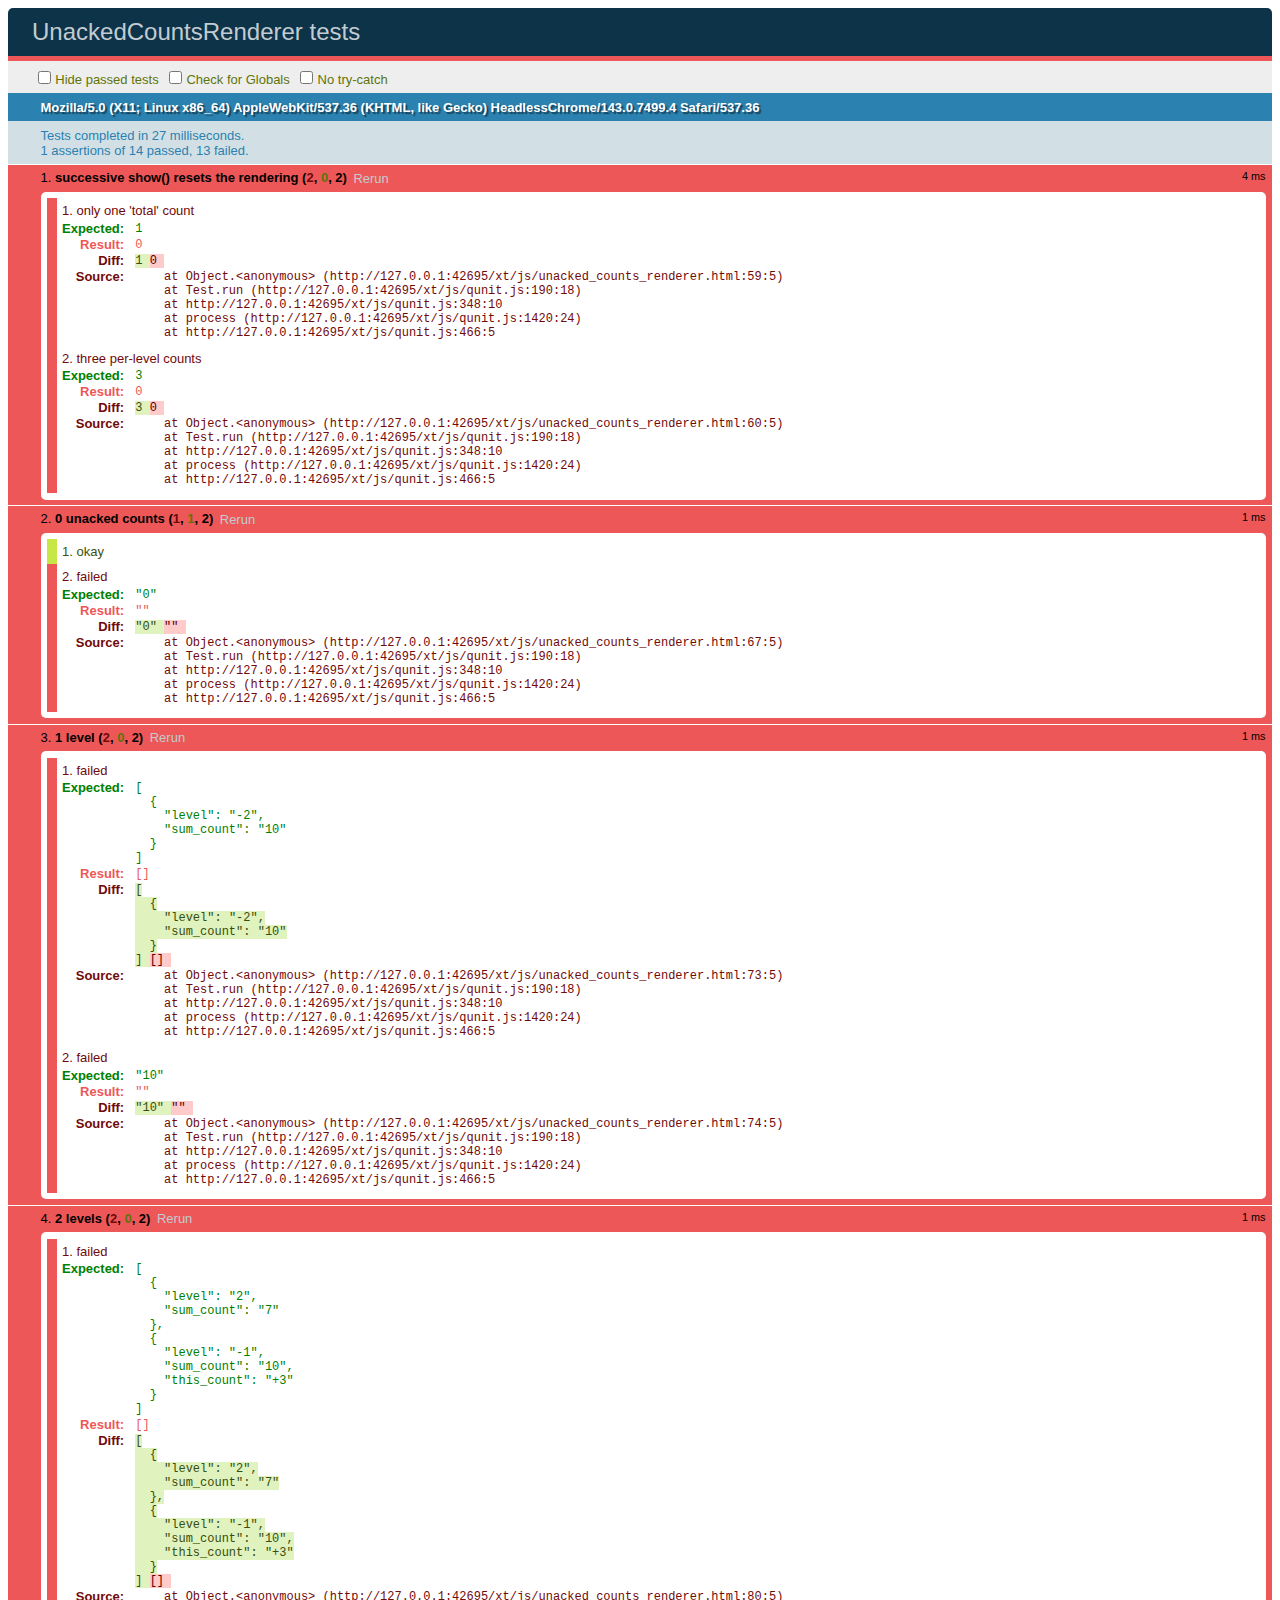
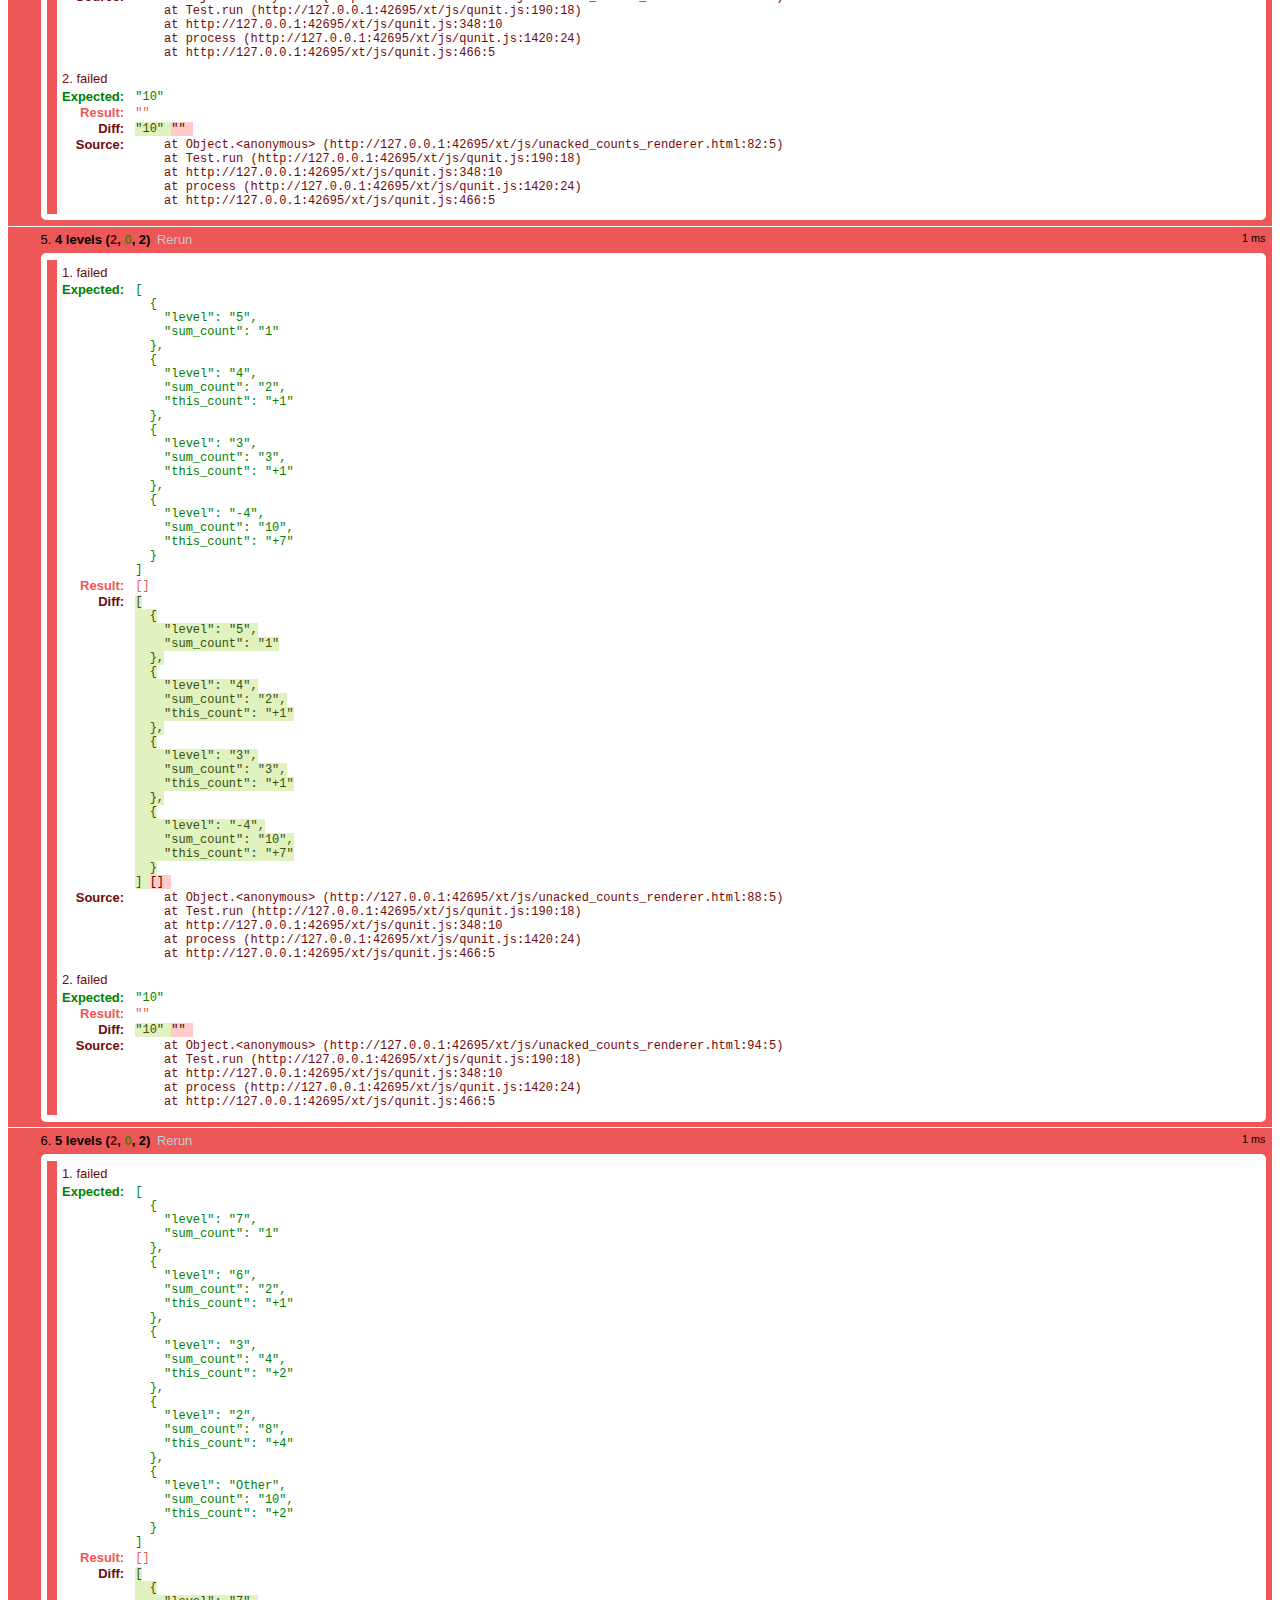
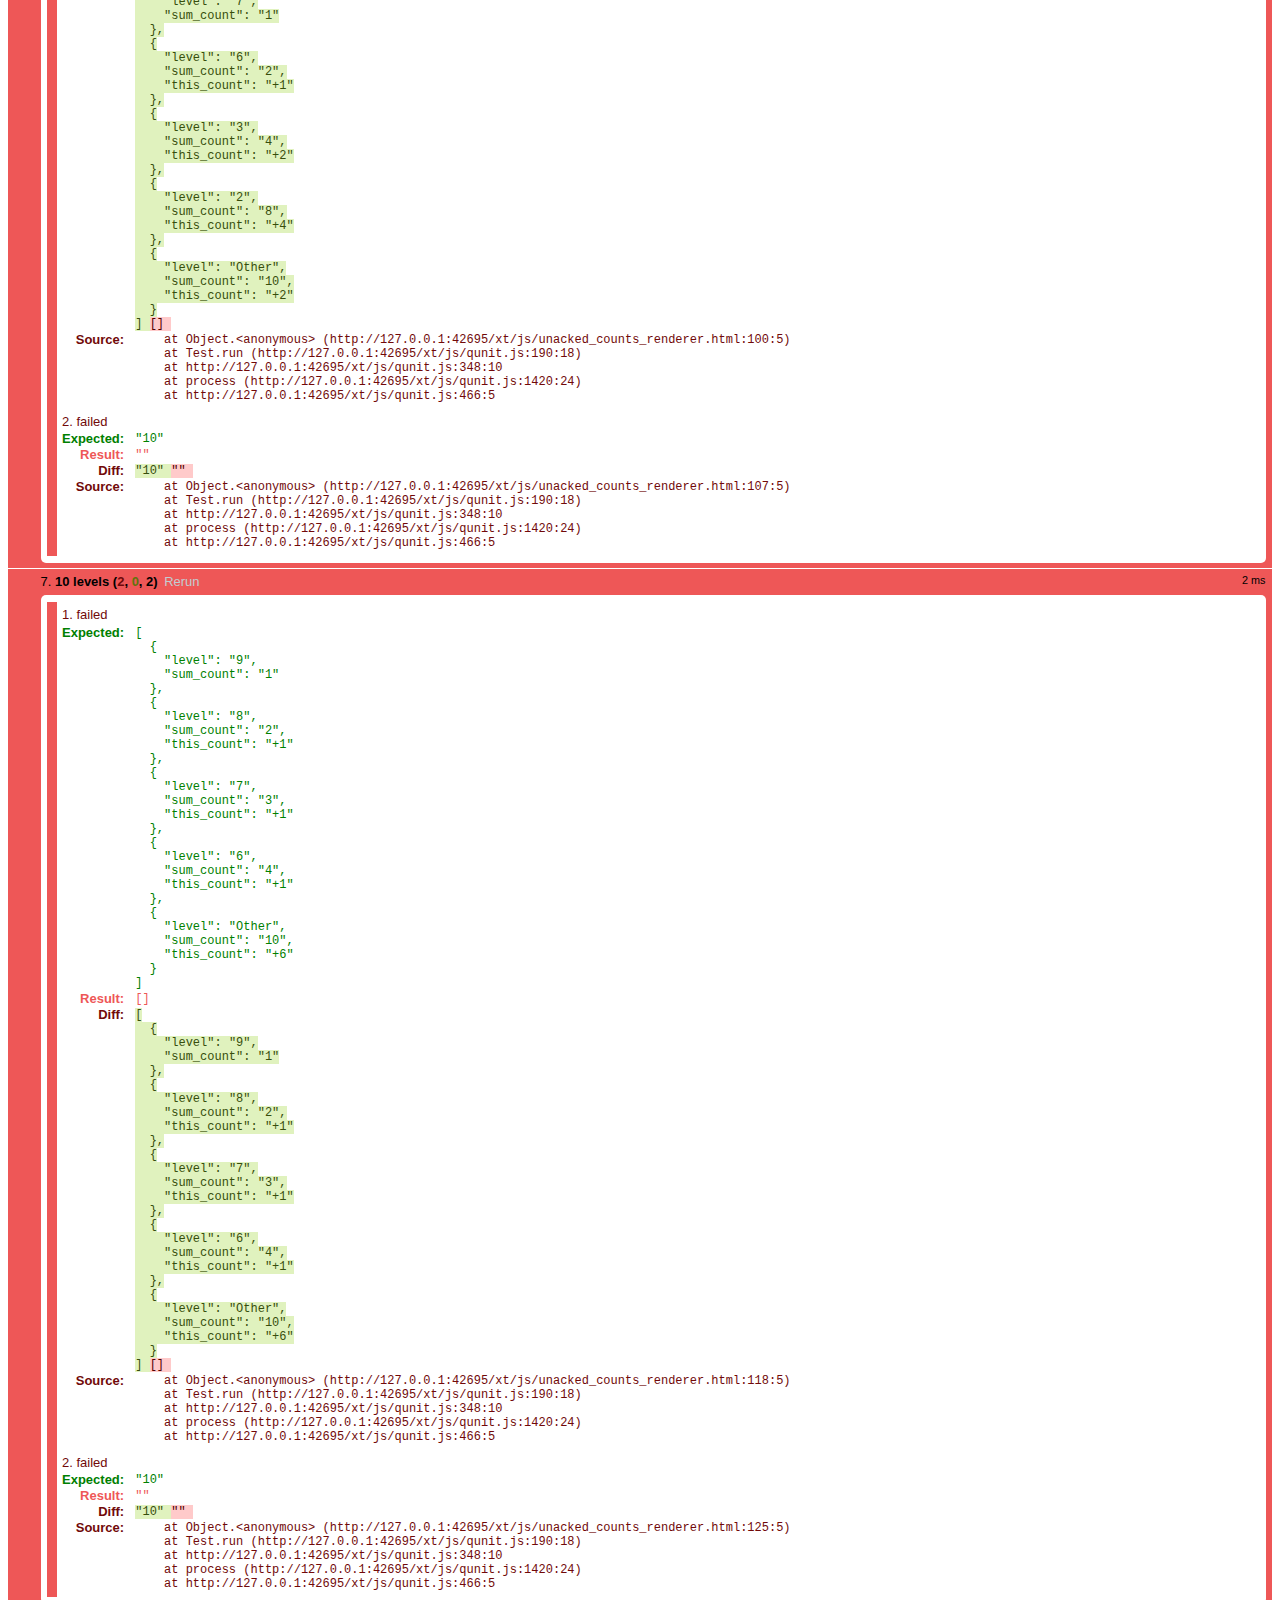
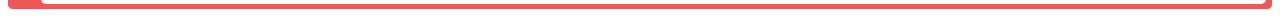
<file: xt/js/unacked_counts_renderer.html>
<!DOCTYPE html>
<html>
  <head>
    <meta charset="utf-8">
    <title>UnackedCountsRenderer tests</title>
    <link rel="stylesheet" href="qunit.css">
  </head>
  <body>
    <div id="spinner"></div>
    <div id="qunit"></div>
    <div id="qunit-fixture"></div>
    <script src="qunit.js"></script>
    <script src="../../share/www/static/jquery.js"></script>
    <script src="../../share/www/static/q.js"></script>
    <script src="../../share/www/static/busybird.js"></script>
    <script src="../../share/www/static/timeline_list.js"></script>
    <script type="text/javascript">
"use strict";

var is = strictEqual;
var LEVEL_NUM = 4;

var setupRenderer = function() {
    $("#qunit-fixture").append('<div id="test-total"></div><ul id="test-levels"></ul>')
    return new bb.UnackedCountsRenderer({
        // domTarget: $("#qunit-fixture").get(0),
        domTotal: $("#test-total").get(0),
        domLevels: $("#test-levels").get(0),
        levelNum: LEVEL_NUM 
    });
};

var getRenderedLevelCounts = function() {
    var result = [];
    $("#test-levels").find(".bb-unacked-counts-pair").each(function() {
        var $pair = $(this);
        var entry = {
            level: $pair.find(".bb-unacked-counts-level").text(),
            sum_count: $pair.find(".bb-unacked-counts-sum-count").text()
        };
        var $this_count = $pair.find(".bb-unacked-counts-this-count");
        if($this_count.size() > 0) {
            entry.this_count = $this_count.text();
        }
        result.push(entry);
    });
    return result;
};

var getRenderedTotalCount = function() {
    return $("#test-total").find(".bb-unacked-counts-total").text();
};

test("successive show() resets the rendering", function() {
    var ren = setupRenderer();
    ren.show({total: 0});
    ren.show({total: 1, 0: 1});
    ren.show({total: 10, 0: 1, 2: 5, 3: 4});
    is($("#test-total").find(".bb-unacked-counts-total").size(), 1, "only one 'total' count");
    is($("#test-levels").find(".bb-unacked-counts-pair").size(), 3, "three per-level counts");
});

test("0 unacked counts", function() {
    var ren = setupRenderer();
    ren.show({total: 0});
    deepEqual(getRenderedLevelCounts(), []);
    is(getRenderedTotalCount(), "0")
});

test("1 level", function() {
    var ren = setupRenderer();
    ren.show({total: 10, "-2": 10});
    deepEqual(getRenderedLevelCounts(), [{level: "-2", sum_count: "10"}]);
    is(getRenderedTotalCount(), "10");
});

test("2 levels", function() {
    var ren = setupRenderer();
    ren.show({total: 10, "-1": 3, 2: 7});
    deepEqual(getRenderedLevelCounts(),
              [{level: "2", sum_count: "7"}, {level: "-1", this_count: "+3", sum_count: "10"}]);
    is(getRenderedTotalCount(), "10");
});

test("4 levels", function() {
    var ren = setupRenderer();
    ren.show({total: 10, 3: 1, "-4": 7, 5: 1, 4: 1});
    deepEqual(getRenderedLevelCounts(), [
        {level: "5", sum_count: "1"},
        {level: "4", this_count: "+1", sum_count: "2"},
        {level: "3", this_count: "+1", sum_count: "3"},
        {level: "-4", this_count: "+7", sum_count: "10"}
    ]);
    is(getRenderedTotalCount(), "10");
});

test("5 levels", function() {
    var ren = setupRenderer();
    ren.show({total: 10, 3: 2, 7: 1, 0: 2, 2: 4, 6: 1});
    deepEqual(getRenderedLevelCounts(), [
        {level: "7", sum_count: "1"},
        {level: "6", this_count: "+1", sum_count: "2"},
        {level: "3", this_count: "+2", sum_count: "4"},
        {level: "2", this_count: "+4", sum_count: "8"},
        {level: "Other", this_count: "+2", sum_count: "10"},
    ]);
    is(getRenderedTotalCount(), "10");
});

test("10 levels", function() {
    var ren = setupRenderer();
    var counts = {total: 10};
    var i;
    for(i = 0 ; i < counts.total ; i++) {
        counts[i] = 1;
    }
    ren.show(counts);
    deepEqual(getRenderedLevelCounts(), [
        {level: "9", sum_count: "1"},
        {level: "8", this_count: "+1", sum_count: "2"},
        {level: "7", this_count: "+1", sum_count: "3"},
        {level: "6", this_count: "+1", sum_count: "4"},
        {level: "Other", this_count: "+6", sum_count: "10"},
    ]);
    is(getRenderedTotalCount(), "10");
});

    </script>
  </body>
</html>
</file>
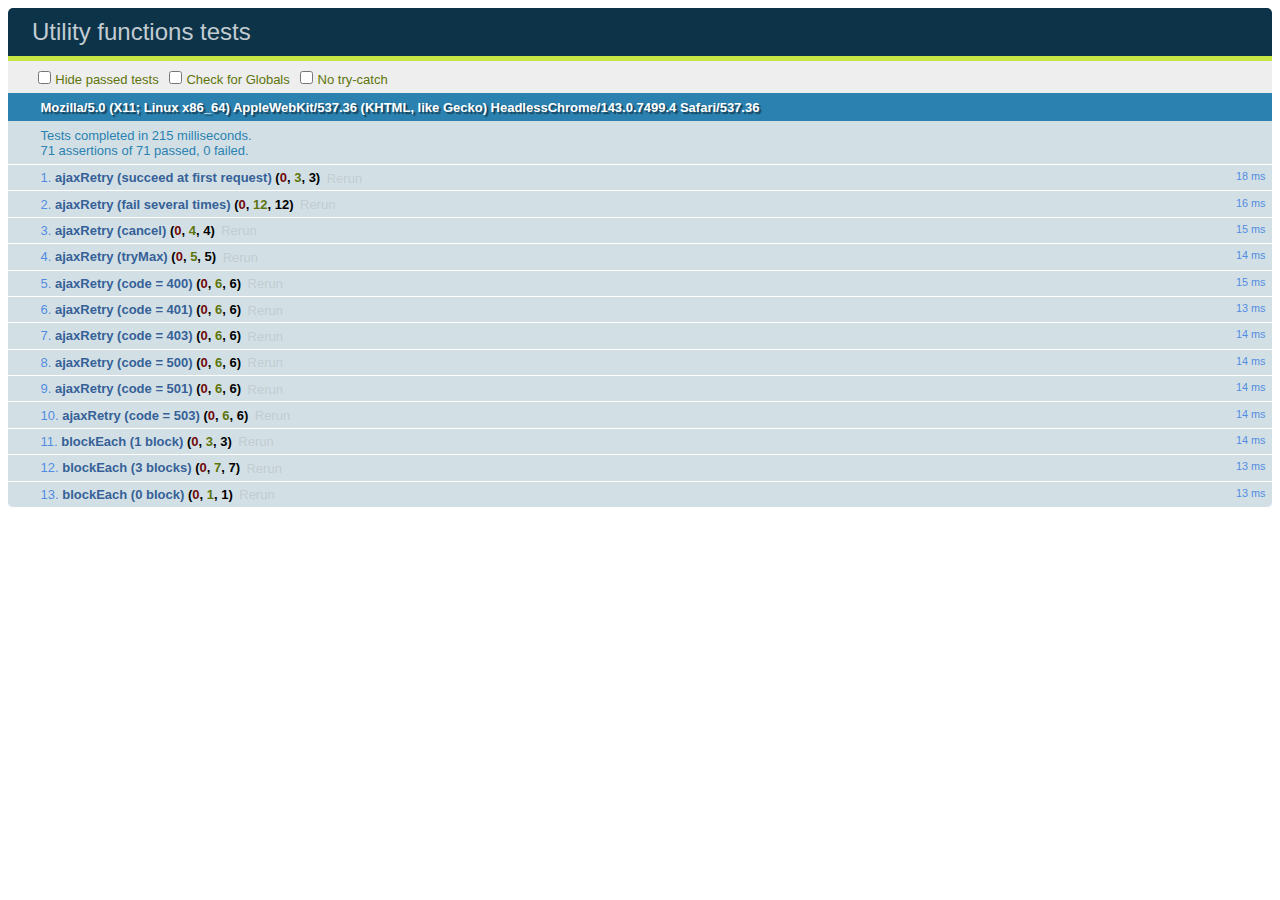
<file: xt/js/utils.html>
<!DOCTYPE html>
<html>
  <head>
    <meta charset="utf-8">
    <title>Utility functions tests</title>
    <link rel="stylesheet" href="qunit.css">
  </head>
  <body>
    <div id="mb"></div>
    <div id="qunit"></div>
    <div id="qunit-fixture"></div>
    <script src="qunit.js"></script>
    <script src="sinon.js"></script>
    <script src="../../share/www/static/jquery.js"></script>
    <script src="../../share/www/static/q.js"></script>
    <script src="../../share/www/static/busybird.js"></script>
    <script type="text/javascript">
"use strict";

var is = strictEqual;
var faketimer;

function fakeTimer() {
    if(defined(faketimer)) {
        faketimer.restore();
    }
    faketimer = sinon.useFakeTimers();
}

var fakeserver;

// SlowStartServer starts slowly.
// At first it responds with 404 for fail_num times.
// After that it starts responding with 200.
//
// @param fail_num Number of failed responses.
// @param fail_code HTTP erro code. It's 404 by default.
var SlowStartServer = function(fail_num, fail_code) {
    var self = this;
    self.fail_num = fail_num;
    self.count = 0;
    self.reqs = [];
    self.fail_code = fail_code || 404;
    self.xhr = sinon.useFakeXMLHttpRequest();
    self.xhr.onCreate = function(req) {
        self.reqs.push(req);
    };
};
SlowStartServer.prototype = {
    pendingNum: function() { return this.reqs.length },
    respond: function() {
        var self = this;
        var i, request;
        for(i = 0 ; i < self.reqs.length ; i++) {
            request = self.reqs[i];
            if(self.count < self.fail_num) {
                request.respond(self.fail_code, {"Content-Type": "text/plain"}, "" + self.count);
            }else {
                request.respond(200, {"Content-Type": "text/plain"}, "" + self.count);
            }
            self.count++;
        }
        self.reqs = [];
    },
    restore: function() { this.xhr.restore() },
};

asyncTest("ajaxRetry (succeed at first request)", function() {
    var res;
    // serverSlowStart(0);
    fakeserver = new SlowStartServer(0);
    var pending = bb.ajaxRetry({url: "/"});
    ok(!defined(res), "response is not returned yet");
    is(fakeserver.pendingNum(), 1, "1 request pending");
    fakeserver.respond();
    pending.promise.then(function(data) {
        res = data;
    }, function(reason) {
        ok(false, "ajaxRetry should succeed: " + reason);
    }).then(function() {
        is(res, "0", "response received at count = 0");
        fakeserver.restore();
        start();
    });
});

asyncTest("ajaxRetry (fail several times)", function() {
    var res;
    // serverSlowStart(5);
    fakeserver = new SlowStartServer(5);
    fakeTimer();
    var pending = bb.ajaxRetry({url: "/"});
    pending.promise.then(
        function(data) { res = data },
        function() { ok(false, "the ajax call should not be an error.") }
    );
    ok(!defined(res), "response is not returned yet");
    is(fakeserver.pendingNum(), 1, "1 request pending");
    fakeserver.respond();
    is(fakeserver.pendingNum(), 0, "0 request pending");
    faketimer.tick(200);
    is(fakeserver.pendingNum(), 0, "0 request pending (not yet requested)");
    faketimer.tick(200000);
    is(fakeserver.pendingNum(), 1, "1 request pending");
    fakeserver.respond();
    faketimer.tick(1000);
    is(fakeserver.pendingNum(), 0, "0 request pending (retry backoff)");
    faketimer.tick(200000);
    is(fakeserver.pendingNum(), 1, "1 request pending");
    fakeserver.respond();
    faketimer.tick(200000);
    is(fakeserver.pendingNum(), 1, "1 request pending");
    fakeserver.respond();
    faketimer.tick(200000);
    is(fakeserver.pendingNum(), 1, "1 request pending");
    fakeserver.respond();
    faketimer.tick(200000);
    is(fakeserver.pendingNum(), 1, "1 request pending");
    faketimer.restore();
    Q.fcall(function() {
        ok(!defined(res), "successful response is not returned yet");
        fakeserver.respond();
        return pending.promise;
    }).then(function(data) {
        is(res, "5", "response received at count = 5");
    }, function(reason) {
        ok(false, "ajaxRetry should succeed: " + reason);
    }).then(function() {
        fakeserver.restore();
        start();
    });
});

asyncTest("ajaxRetry (cancel)", function() {
    var pending_req;
    var ajax_xhr;
    var ajax_spy = sinon.spy(jQuery, "ajax");
    var ajax_abort_spy;
    var next_executed = false;
    var error_executed = false;
    fakeserver = new SlowStartServer(0)
    pending_req = bb.ajaxRetry({url: "/"});
    is(fakeserver.pendingNum(), 1, "1 pending request");
    is(ajax_spy.callCount, 1, "$.ajax() called once");
    ajax_xhr = ajax_spy.getCall(0).returnValue;
    ajax_abort_spy = sinon.spy(ajax_xhr, "abort");
    pending_req.cancel();
    pending_req.promise.then(function() {
        ok(false, "fulfilled callback should not be executed.");
    }, function(reason) {
        ok(true, "rejected callback should be executed.");
    }).then(function() {
        is(ajax_abort_spy.callCount, 1, "ajaxXHR.abort() called once");
    }).fail(function(reason) {
        ok(false, "error: " + reason);
    }).then(function() {
        fakeserver.restore();
        start();
    });
});

asyncTest("ajaxRetry (tryMax)", function() {
    var next_executed = false;
    var error_executed = false;
    fakeserver = new SlowStartServer(1);
    var pending = bb.ajaxRetry({url: "/", tryMax: 1})
    Q.fcall(function() {
        is(fakeserver.pendingNum(), 1, "1 pending request");
        ok(!next_executed, "next callback is not executed");
        ok(!error_executed, "error callback is not executed");
        fakeserver.respond();
    });
    pending.promise.then(function() {
        next_executed = true;
    }, function() {
        error_executed = true;
    }).then(function() {
        ok(!next_executed, "next callback is not executed");
        ok(error_executed, "error callback is executed");
    }).fail(function(reason) {
        ok(false, "error: " + reason);
    }).then(function() {
        fakeserver.restore();
        start();
    });
});

$.each([400, 401, 403, 500, 501, 503], function(i, code) {
    asyncTest("ajaxRetry (code = "+ code +")", function() {
        fakeserver = new SlowStartServer(100, code);
        fakeTimer();
        var pending = bb.ajaxRetry({url: "/", tryMax: 2});
        is(fakeserver.pendingNum(), 1, "1 request pending");
        fakeserver.respond();
        is(fakeserver.pendingNum(), 0, "0 request pending");
        faketimer.tick(1000);
        is(fakeserver.pendingNum(), 1, "retried request pending");
        fakeserver.respond();
        is(fakeserver.pendingNum(), 0, "0 request pending");
        faketimer.tick(10000);
        is(fakeserver.pendingNum(), 0, "no more request");
        faketimer.restore();
        pending.promise.then(function() {
            ok(false, "ajaxRetry should not succeed");
        }, function() {
            ok(true, "ajaxRetry failure expected");
        }).then(function() {
            fakeserver.restore();
            start();
        });
    });
});


asyncTest("blockEach (1 block)", function() {
    var counter = 0;
    bb.blockEach([1,2,3], 10, function(block_array, global_index) {
        counter++;
        deepEqual(block_array, [1,2,3], "1 block covers all");
        is(global_index, 0, "global index OK");
    }).then(function() {
        is(counter, 1, "repeats 1 time");
    }, function() {
        ok(false, "this blockEach should not fail");
    }).then(function() {
        start();
    });
});

asyncTest("blockEach (3 blocks)", function() {
    var counter = 0;
    var exp_blocks = [[1,2,3], [4,5,6], [7,8]];
    bb.blockEach([1,2,3,4,5,6,7,8], 3, function(block_array, global_index) {
        deepEqual(block_array, exp_blocks[counter], "block content OK");
        is(global_index, counter * 3, "global index OK");
        counter++;
    }).then(function() {
        is(counter, 3, "repeats 3 times");
    }, function() {
        ok(false, "this blockEach should not fail");
    }).then(function() {
        start();
    });
});

asyncTest("blockEach (0 block)", function() {
    bb.blockEach([], 10, function() {
        ok(false, "this should not be executed");
    }).then(function() {
        ok(true, "blockEach succeeds without executing the callback");
    }, function() {
        ok(false, "this blockEach should not fail");
    }).then(function() {
        start();
    });
})

    </script>
  </body>
</html>
</file>
<file: xt/js/qunit.css>
/**
 * QUnit v1.11.0 - A JavaScript Unit Testing Framework
 *
 * http://qunitjs.com
 *
 * Copyright 2012 jQuery Foundation and other contributors
 * Released under the MIT license.
 * http://jquery.org/license
 */

/** Font Family and Sizes */

#qunit-tests, #qunit-header, #qunit-banner, #qunit-testrunner-toolbar, #qunit-userAgent, #qunit-testresult {
	font-family: "Helvetica Neue Light", "HelveticaNeue-Light", "Helvetica Neue", Calibri, Helvetica, Arial, sans-serif;
}

#qunit-testrunner-toolbar, #qunit-userAgent, #qunit-testresult, #qunit-tests li { font-size: small; }
#qunit-tests { font-size: smaller; }


/** Resets */

#qunit-tests, #qunit-header, #qunit-banner, #qunit-userAgent, #qunit-testresult, #qunit-modulefilter {
	margin: 0;
	padding: 0;
}


/** Header */

#qunit-header {
	padding: 0.5em 0 0.5em 1em;

	color: #8699a4;
	background-color: #0d3349;

	font-size: 1.5em;
	line-height: 1em;
	font-weight: normal;

	border-radius: 5px 5px 0 0;
	-moz-border-radius: 5px 5px 0 0;
	-webkit-border-top-right-radius: 5px;
	-webkit-border-top-left-radius: 5px;
}

#qunit-header a {
	text-decoration: none;
	color: #c2ccd1;
}

#qunit-header a:hover,
#qunit-header a:focus {
	color: #fff;
}

#qunit-testrunner-toolbar label {
	display: inline-block;
	padding: 0 .5em 0 .1em;
}

#qunit-banner {
	height: 5px;
}

#qunit-testrunner-toolbar {
	padding: 0.5em 0 0.5em 2em;
	color: #5E740B;
	background-color: #eee;
	overflow: hidden;
}

#qunit-userAgent {
	padding: 0.5em 0 0.5em 2.5em;
	background-color: #2b81af;
	color: #fff;
	text-shadow: rgba(0, 0, 0, 0.5) 2px 2px 1px;
}

#qunit-modulefilter-container {
	float: right;
}

/** Tests: Pass/Fail */

#qunit-tests {
	list-style-position: inside;
}

#qunit-tests li {
	padding: 0.4em 0.5em 0.4em 2.5em;
	border-bottom: 1px solid #fff;
	list-style-position: inside;
}

#qunit-tests.hidepass li.pass, #qunit-tests.hidepass li.running  {
	display: none;
}

#qunit-tests li strong {
	cursor: pointer;
}

#qunit-tests li a {
	padding: 0.5em;
	color: #c2ccd1;
	text-decoration: none;
}
#qunit-tests li a:hover,
#qunit-tests li a:focus {
	color: #000;
}

#qunit-tests li .runtime {
	float: right;
	font-size: smaller;
}

.qunit-assert-list {
	margin-top: 0.5em;
	padding: 0.5em;

	background-color: #fff;

	border-radius: 5px;
	-moz-border-radius: 5px;
	-webkit-border-radius: 5px;
}

.qunit-collapsed {
	display: none;
}

#qunit-tests table {
	border-collapse: collapse;
	margin-top: .2em;
}

#qunit-tests th {
	text-align: right;
	vertical-align: top;
	padding: 0 .5em 0 0;
}

#qunit-tests td {
	vertical-align: top;
}

#qunit-tests pre {
	margin: 0;
	white-space: pre-wrap;
	word-wrap: break-word;
}

#qunit-tests del {
	background-color: #e0f2be;
	color: #374e0c;
	text-decoration: none;
}

#qunit-tests ins {
	background-color: #ffcaca;
	color: #500;
	text-decoration: none;
}

/*** Test Counts */

#qunit-tests b.counts                       { color: black; }
#qunit-tests b.passed                       { color: #5E740B; }
#qunit-tests b.failed                       { color: #710909; }

#qunit-tests li li {
	padding: 5px;
	background-color: #fff;
	border-bottom: none;
	list-style-position: inside;
}

/*** Passing Styles */

#qunit-tests li li.pass {
	color: #3c510c;
	background-color: #fff;
	border-left: 10px solid #C6E746;
}

#qunit-tests .pass                          { color: #528CE0; background-color: #D2E0E6; }
#qunit-tests .pass .test-name               { color: #366097; }

#qunit-tests .pass .test-actual,
#qunit-tests .pass .test-expected           { color: #999999; }

#qunit-banner.qunit-pass                    { background-color: #C6E746; }

/*** Failing Styles */

#qunit-tests li li.fail {
	color: #710909;
	background-color: #fff;
	border-left: 10px solid #EE5757;
	white-space: pre;
}

#qunit-tests > li:last-child {
	border-radius: 0 0 5px 5px;
	-moz-border-radius: 0 0 5px 5px;
	-webkit-border-bottom-right-radius: 5px;
	-webkit-border-bottom-left-radius: 5px;
}

#qunit-tests .fail                          { color: #000000; background-color: #EE5757; }
#qunit-tests .fail .test-name,
#qunit-tests .fail .module-name             { color: #000000; }

#qunit-tests .fail .test-actual             { color: #EE5757; }
#qunit-tests .fail .test-expected           { color: green;   }

#qunit-banner.qunit-fail                    { background-color: #EE5757; }


/** Result */

#qunit-testresult {
	padding: 0.5em 0.5em 0.5em 2.5em;

	color: #2b81af;
	background-color: #D2E0E6;

	border-bottom: 1px solid white;
}
#qunit-testresult .module-name {
	font-weight: bold;
}

/** Fixture */

#qunit-fixture {
	position: absolute;
	top: -10000px;
	left: -10000px;
	width: 1000px;
	height: 1000px;
}
</file>
